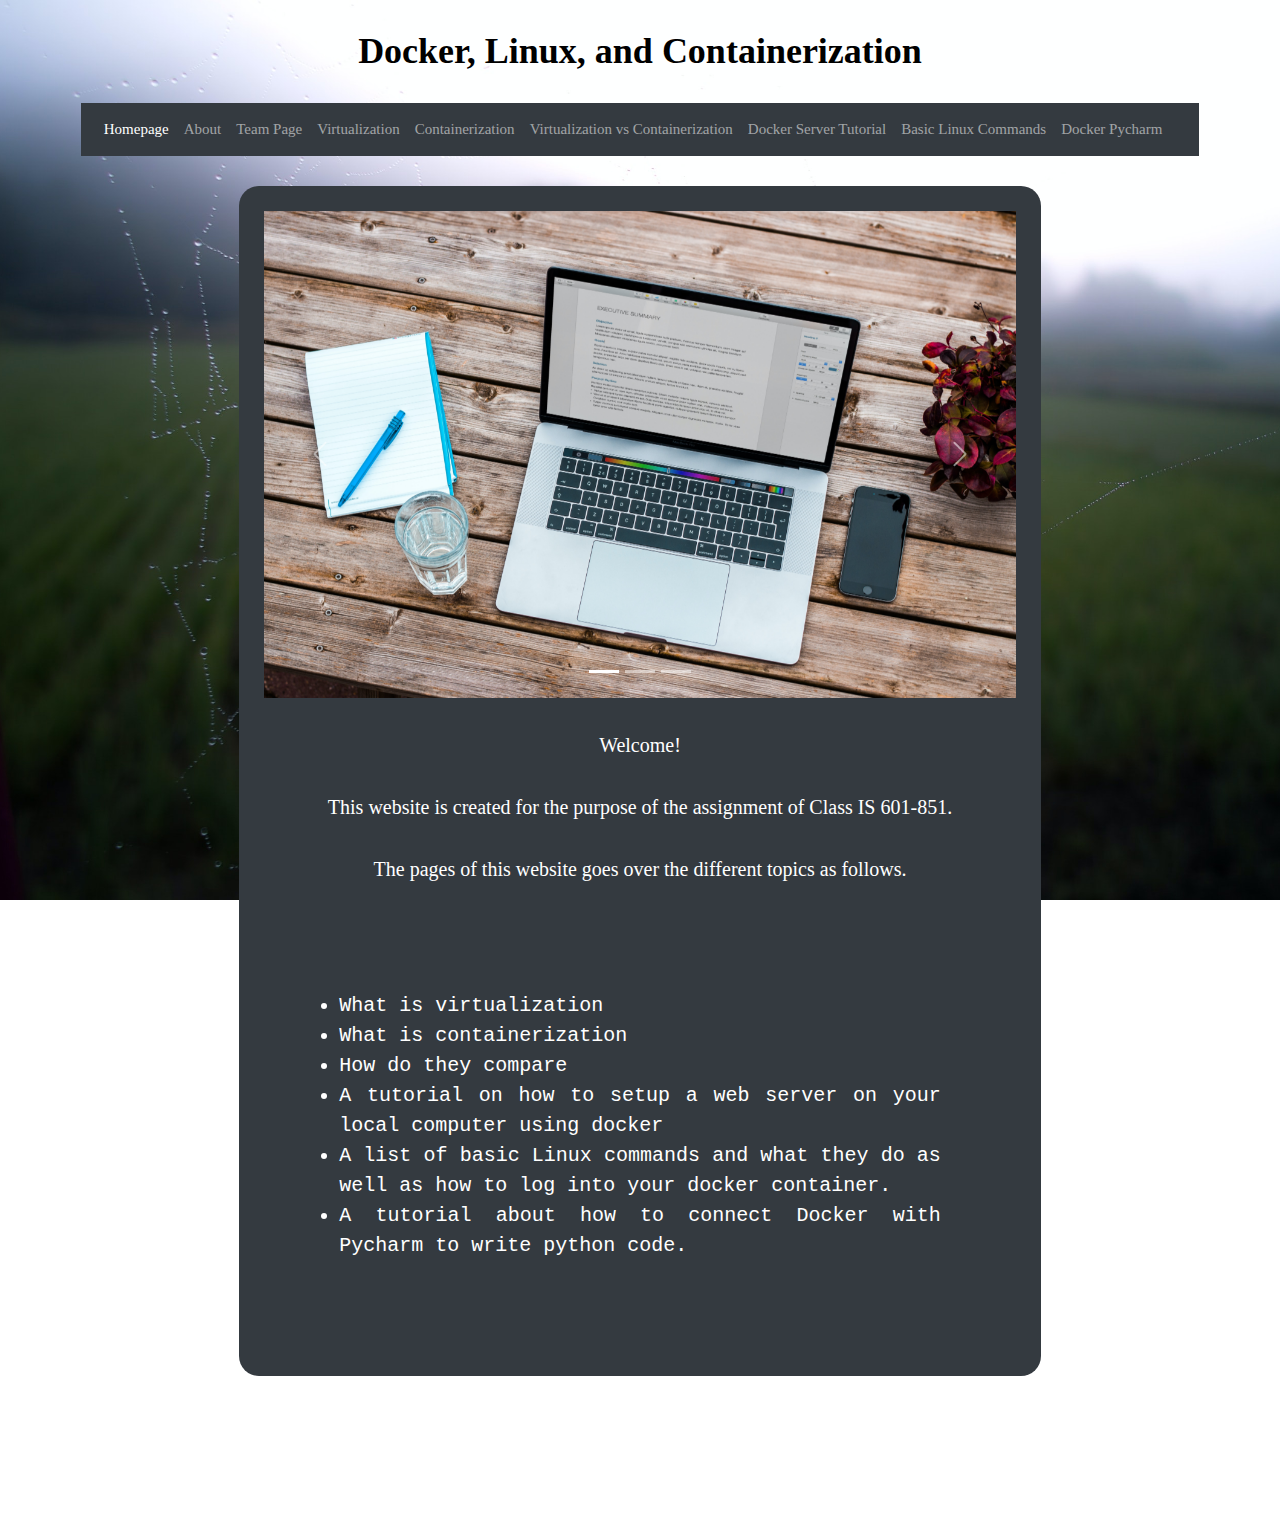
<file: index.html>
<!DOCTYPE html>
<html lang="en">
	<head>
		<!-- Required meta tags -->
		<meta charset="utf-8">
		<meta name="viewport" content="width=device-width, initial-scale=1, shrink-to-fit=no">
		<!-- Bootstrap CSS -->
		<link rel="stylesheet" href="https://stackpath.bootstrapcdn.com/bootstrap/4.5.2/css/bootstrap.min.css" integrity="sha384-JcKb8q3iqJ61gNV9KGb8thSsNjpSL0n8PARn9HuZOnIxN0hoP+VmmDGMN5t9UJ0Z" crossorigin="anonymous">
		<link rel="stylesheet" href="css/bootstrap.css">
		<!-- Custom css -->
		<link rel="stylesheet" href="css/custom-styles.css">
		<link rel="stylesheet" href="css/bootstrap-utilities.css">
		<link rel="stylesheet" href="https://www.w3schools.com/w3css/4/w3.css">
		<title>Docker,Linux,and Containerization-Homepage</title>
	</head>
	<body class="bg-image-custom">
		<div class="container">
			<!--<h1 class="page-header text-xl-center">How the Internet Works</h1>-->
			<h1 class="page-header">Docker, Linux, and Containerization</h1>
			<!-- navigation bar start-->
			<nav class="navbar navbar-expand-lg navbar-dark bg-dark">
				<button class="navbar-toggler" type="button" data-toggle="collapse" data-target="#navbarNavDropdown" aria-controls="navbarNavDropdown" aria-expanded="false" aria-label="Toggle navigation">
				<span class="navbar-toggler-icon"></span>
				</button>
				<div class="collapse navbar-collapse" id="navbarNavDropdown">
          <ul class="navbar-nav">
            <li class="nav-item active">
              <a class="nav-link" href="index.html">Homepage </a>
            </li>
            <li class="nav-item"> <!--Updated-ABOUT This Site-HTMLpg-->
            <a class="nav-link" href="about.html">About</a>
          </li>
          <li class="nav-item">
            <a class="nav-link" href="team.html">Team Page</a>
          </li>
          <li class="nav-item">
            <a class="nav-link" href="What-is-Virtualization.html">Virtualization</a>
          </li>
          <li class="nav-item">
            <a class="nav-link" href="What-is-Containerization.html">Containerization</a>
          </li>
          <li class="nav-item">
            <a class="nav-link" href="Virtualization%20vs%20Containerization.html">Virtualization vs Containerization</a>
          </li>
          <li class="nav-item ">
            <a class="nav-link" href="docker-server-tutorial.html">Docker Server Tutorial</a>
          </li>
          <li class="nav-item">
            <a class="nav-link" href="basic-linux-commands.html">Basic Linux Commands</a>
          </li>
            <li class="nav-item ">
            <a class="nav-link" href="docker-pycharm.html">Docker Pycharm</a>
          </li>
        </ul>
      </div>
		</nav>
		<!-- navigation bar end-->
	</div>
	<p>
		<!--ParagraphCreatesSpaceBetweenNAV&&content-->
	</p>
	<div class="custom-container-home  center">
		<main class="col bg-faded py-3 flex-grow-1">
			<div class="homecarousel">
				<div id="carouselExampleIndicators" class="carousel slide" data-ride="carousel">
					<ol class="carousel-indicators">
						<li data-target="#carouselExampleIndicators" data-slide-to="0" class="active"></li>
						<li data-target="#carouselExampleIndicators" data-slide-to="1"></li>
						<li data-target="#carouselExampleIndicators" data-slide-to="2"></li>
					</ol>
					<div class="carousel-inner">
						<div class="carousel-item active">
							<img class="d-block w-100" src="Images/bram-naus-n8Qb1ZAkK88-unsplash.jpg?auto=yes&bg=777&fg=555&text=First slide" alt="First slide">
						</div>
						<div class="carousel-item">
							<img class="d-block w-100" src="Images/christian-wiediger-WkfDrhxDMC8-unsplash.jpg?auto=yes&bg=666&fg=444&text=Second slide" alt="Second slide">
						</div>
						<div class="carousel-item">
							<img class="d-block w-100" src="Images/nikolay-tarashchenko-u76CN5rZeOU-unsplash.jpg?auto=yes&bg=555&fg=333&text=Third slide" alt="Third slide">
						</div>
					</div>
					<a class="carousel-control-prev" href="#carouselExampleIndicators" role="button" data-slide="prev">
						<span class="carousel-control-prev-icon" aria-hidden="true"></span>
						<span class="sr-only">Previous</span>
					</a>
					<a class="carousel-control-next" href="#carouselExampleIndicators" role="button" data-slide="next">
						<span class="carousel-control-next-icon" aria-hidden="true"></span>
						<span class="sr-only">Next</span>
					</a>
				</div>
				<p class="carousel-caption-custom"> Welcome! </p>
				<p class="carousel-caption-custom"> This website is created for the purpose of the assignment of Class IS 601-851.</p>
				<p class="carousel-caption-custom"> The pages of this website goes over the different topics as follows.</p>
				<p class="carousel-caption-custom"><ul style="padding: 10%; font-family: monospace; font-size: 20px;"><li>What is virtualization</li>
				<li>What is containerization</li>
				<li>
					How do they compare
				</li>
				<li>A tutorial on how to setup a web server on your local computer using docker</li>
				<li>A list of basic Linux commands and what they do   as well as how to log into your docker container.</li>
				<li>A tutorial about how to connect Docker with Pycharm to write python code.
				</li>
			</ul></p>
		</div>
	</main>
</div>
<script src="https://code.jquery.com/jquery-3.5.1.slim.min.js"
integrity="sha384-DfXdz2htPH0lsSSs5nCTpuj/zy4C+OGpamoFVy38MVBnE+IbbVYUew+OrCXaRkfj"
crossorigin="anonymous"></script>
<script src="https://cdn.jsdelivr.net/npm/popper.js@1.16.1/dist/umd/popper.min.js"
integrity="sha384-9/reFTGAW83EW2RDu2S0VKaIzap3H66lZH81PoYlFhbGU+6BZp6G7niu735Sk7lN"
crossorigin="anonymous"></script>
<script src="https://stackpath.bootstrapcdn.com/bootstrap/4.5.2/js/bootstrap.min.js"
integrity="sha384-B4gt1jrGC7Jh4AgTPSdUtOBvfO8shuf57BaghqFfPlYxofvL8/KUEfYiJOMMV+rV"
crossorigin="anonymous"></script>
</body>
</html>
</file>
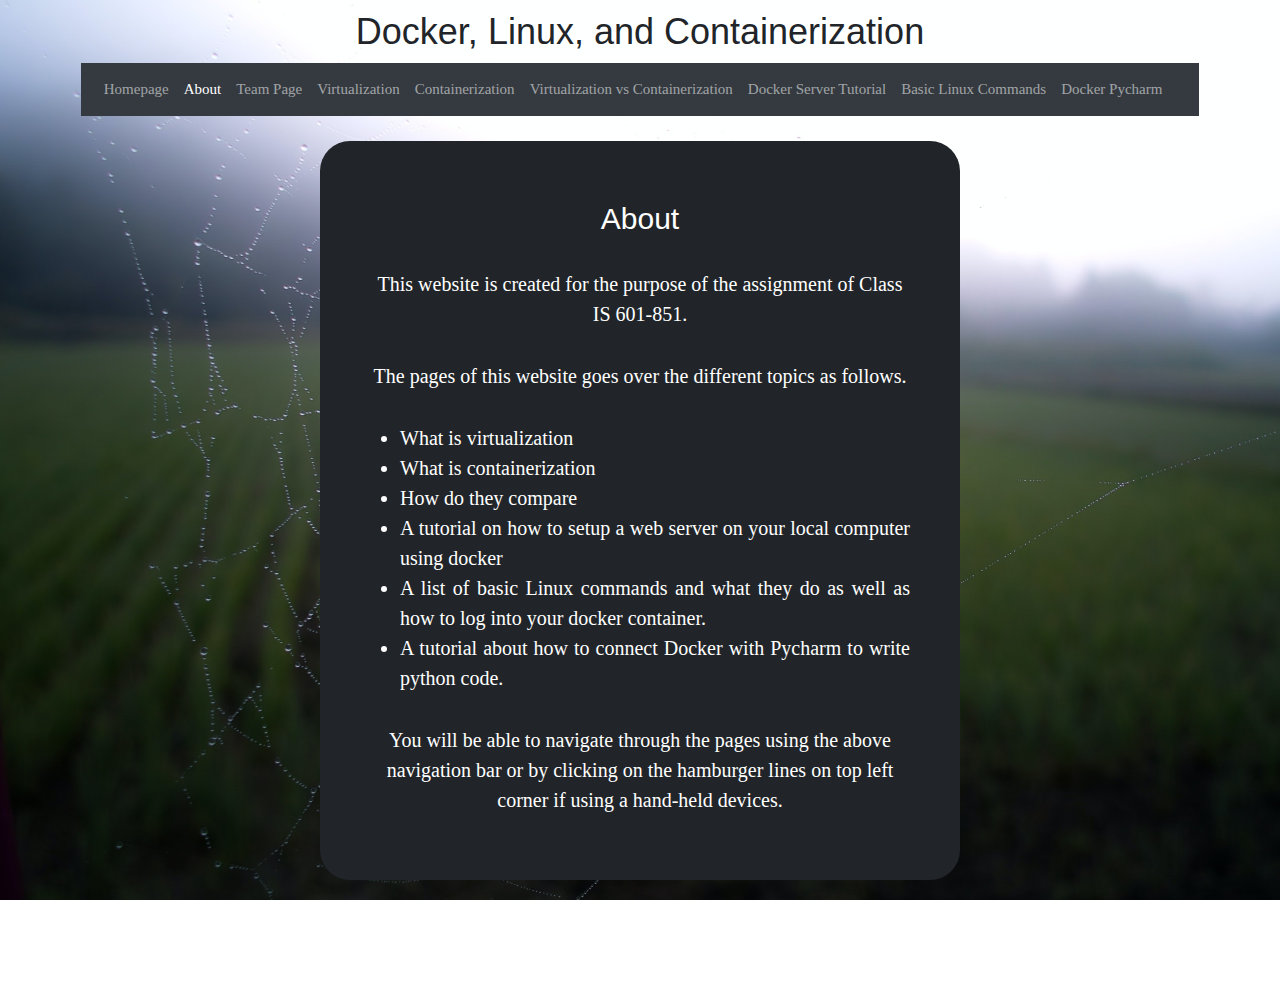
<file: about.html>
<!DOCTYPE html>
<html lang="en">
  <head>
    <!-- Required meta tags -->
    <meta charset="utf-8">
    <meta name="viewport" content="width=device-width, initial-scale=1, shrink-to-fit=no">
    <!-- Bootstrap CSS -->
    <link rel="stylesheet" href="https://stackpath.bootstrapcdn.com/bootstrap/4.5.2/css/bootstrap.min.css" integrity="sha384-JcKb8q3iqJ61gNV9KGb8thSsNjpSL0n8PARn9HuZOnIxN0hoP+VmmDGMN5t9UJ0Z" crossorigin="anonymous">
    <link rel="stylesheet" href="css/bootstrap.css">
    <!-- Custom css -->
    <link rel="stylesheet" href="css/custom-styles.css">
    <link rel="stylesheet" href="css/bootstrap-utilities.css">
    <link rel="stylesheet" href="https://www.w3schools.com/w3css/4/w3.css">
    <title>Docker,Linux,and Containerization-About</title>
  </head>
  <body class="bg-image-custom">
    <div class="container">
      <!--<h1 class="page-header text-xl-center">How the Internet Works</h1>-->
      <h1 style="text-align: center;">Docker, Linux, and Containerization</h1>
      <!-- navigation bar start-->
      <nav class="navbar navbar-expand-lg navbar-dark bg-dark">
        <button class="navbar-toggler" type="button" data-toggle="collapse" data-target="#navbarNavDropdown" aria-controls="navbarNavDropdown" aria-expanded="false" aria-label="Toggle navigation">
        <span class="navbar-toggler-icon"></span>
        </button>
        <div class="collapse navbar-collapse" id="navbarNavDropdown">
          <ul class="navbar-nav">
            <li class="nav-item">
              <a class="nav-link" href="index.html">Homepage </a>
            </li>
            <li class="nav-item active"> <!--Updated-ABOUT This Site-HTMLpg-->
            <a class="nav-link" href="about.html">About</a>
          </li>
          <li class="nav-item">
            <a class="nav-link" href="team.html">Team Page</a>
          </li>
          <li class="nav-item">
            <a class="nav-link" href="What-is-Virtualization.html">Virtualization</a>
          </li>
          <li class="nav-item">
            <a class="nav-link" href="What-is-Containerization.html">Containerization</a>
          </li>
          <li class="nav-item">
            <a class="nav-link" href="Virtualization%20vs%20Containerization.html">Virtualization vs Containerization</a>
          </li>
          <li class="nav-item ">
            <a class="nav-link" href="docker-server-tutorial.html">Docker Server Tutorial</a>
          </li>
          <li class="nav-item">
            <a class="nav-link" href="basic-linux-commands.html">Basic Linux Commands</a>
          </li>
          <li class="nav-item ">
            <a class="nav-link" href="docker-pycharm.html">Docker Pycharm</a>
          </li>
        </ul>
      </div>
    </nav>
    <!-- navigation bar end-->
  </div>
  <p>
    <!--ParagraphCreatesSpaceBetweenNAV&&content-->
  </p>
  <div class="custom-container-about blur-area center">
    <h2 style="text-align: center;">About</h2>
    <p class="carousel-caption-custom"> This website is created for the purpose of the assignment of Class IS 601-851.</p>
    <p class="carousel-caption-custom"> The pages of this website goes over the different topics as follows.</p>
    <p class="carousel-caption-custom"><ul style="font-family: Sathu; font-size: 20px;"><li>What is virtualization</li>
    <li>What is containerization</li>
    <li>
      How do they compare
    </li>
    <li>A tutorial on how to setup a web server on your local computer using docker</li>
    <li>A list of basic Linux commands and what they do   as well as how to log into your docker container.</li>
    <li>A tutorial about how to connect Docker with Pycharm to write python code.
    </li>
  </ul></p>
  <p class="carousel-caption-custom">You will be able to navigate through the pages using the above navigation bar or by clicking on the hamburger lines on top left corner if using a hand-held devices.</p>
</div>
<script src="https://code.jquery.com/jquery-3.5.1.slim.min.js"
integrity="sha384-DfXdz2htPH0lsSSs5nCTpuj/zy4C+OGpamoFVy38MVBnE+IbbVYUew+OrCXaRkfj"
crossorigin="anonymous"></script>
<script src="https://cdn.jsdelivr.net/npm/popper.js@1.16.1/dist/umd/popper.min.js"
integrity="sha384-9/reFTGAW83EW2RDu2S0VKaIzap3H66lZH81PoYlFhbGU+6BZp6G7niu735Sk7lN"
crossorigin="anonymous"></script>
<script src="https://stackpath.bootstrapcdn.com/bootstrap/4.5.2/js/bootstrap.min.js"
integrity="sha384-B4gt1jrGC7Jh4AgTPSdUtOBvfO8shuf57BaghqFfPlYxofvL8/KUEfYiJOMMV+rV"
crossorigin="anonymous"></script>
</body>
</html>
</file>
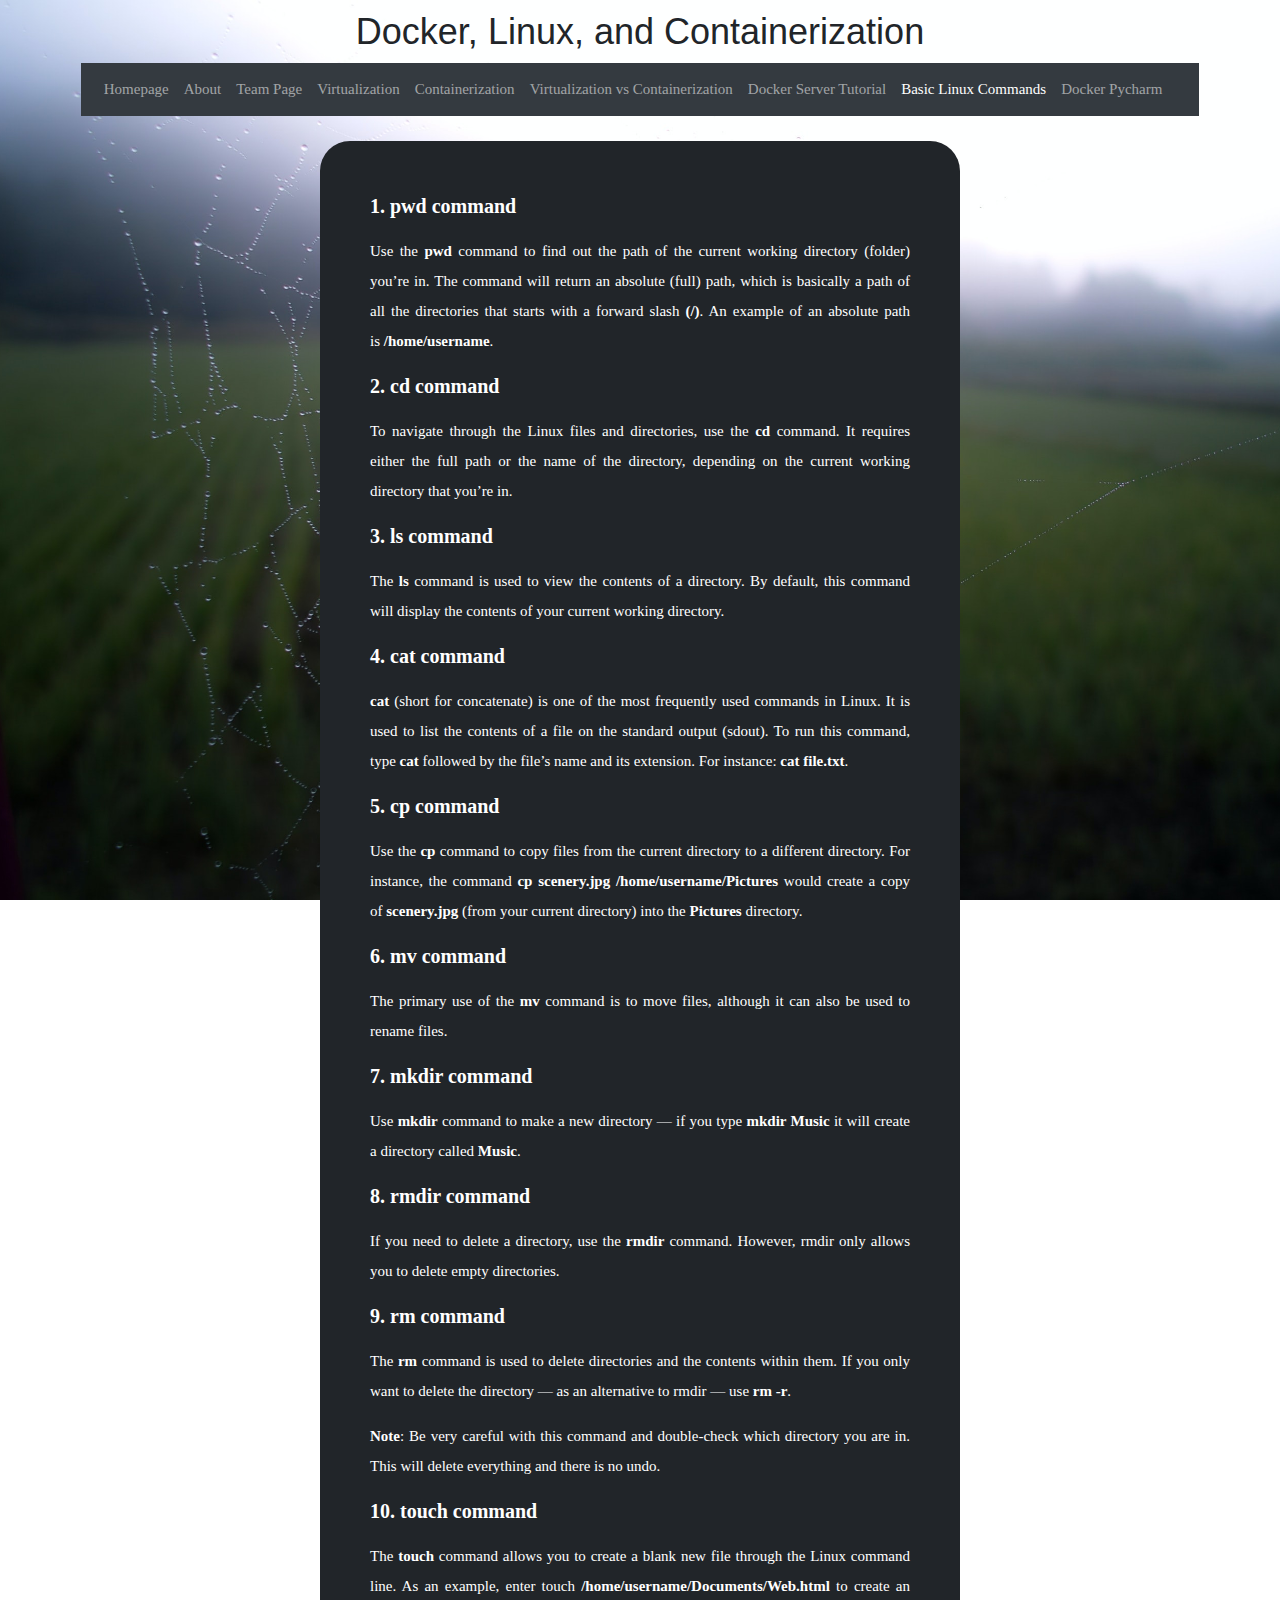
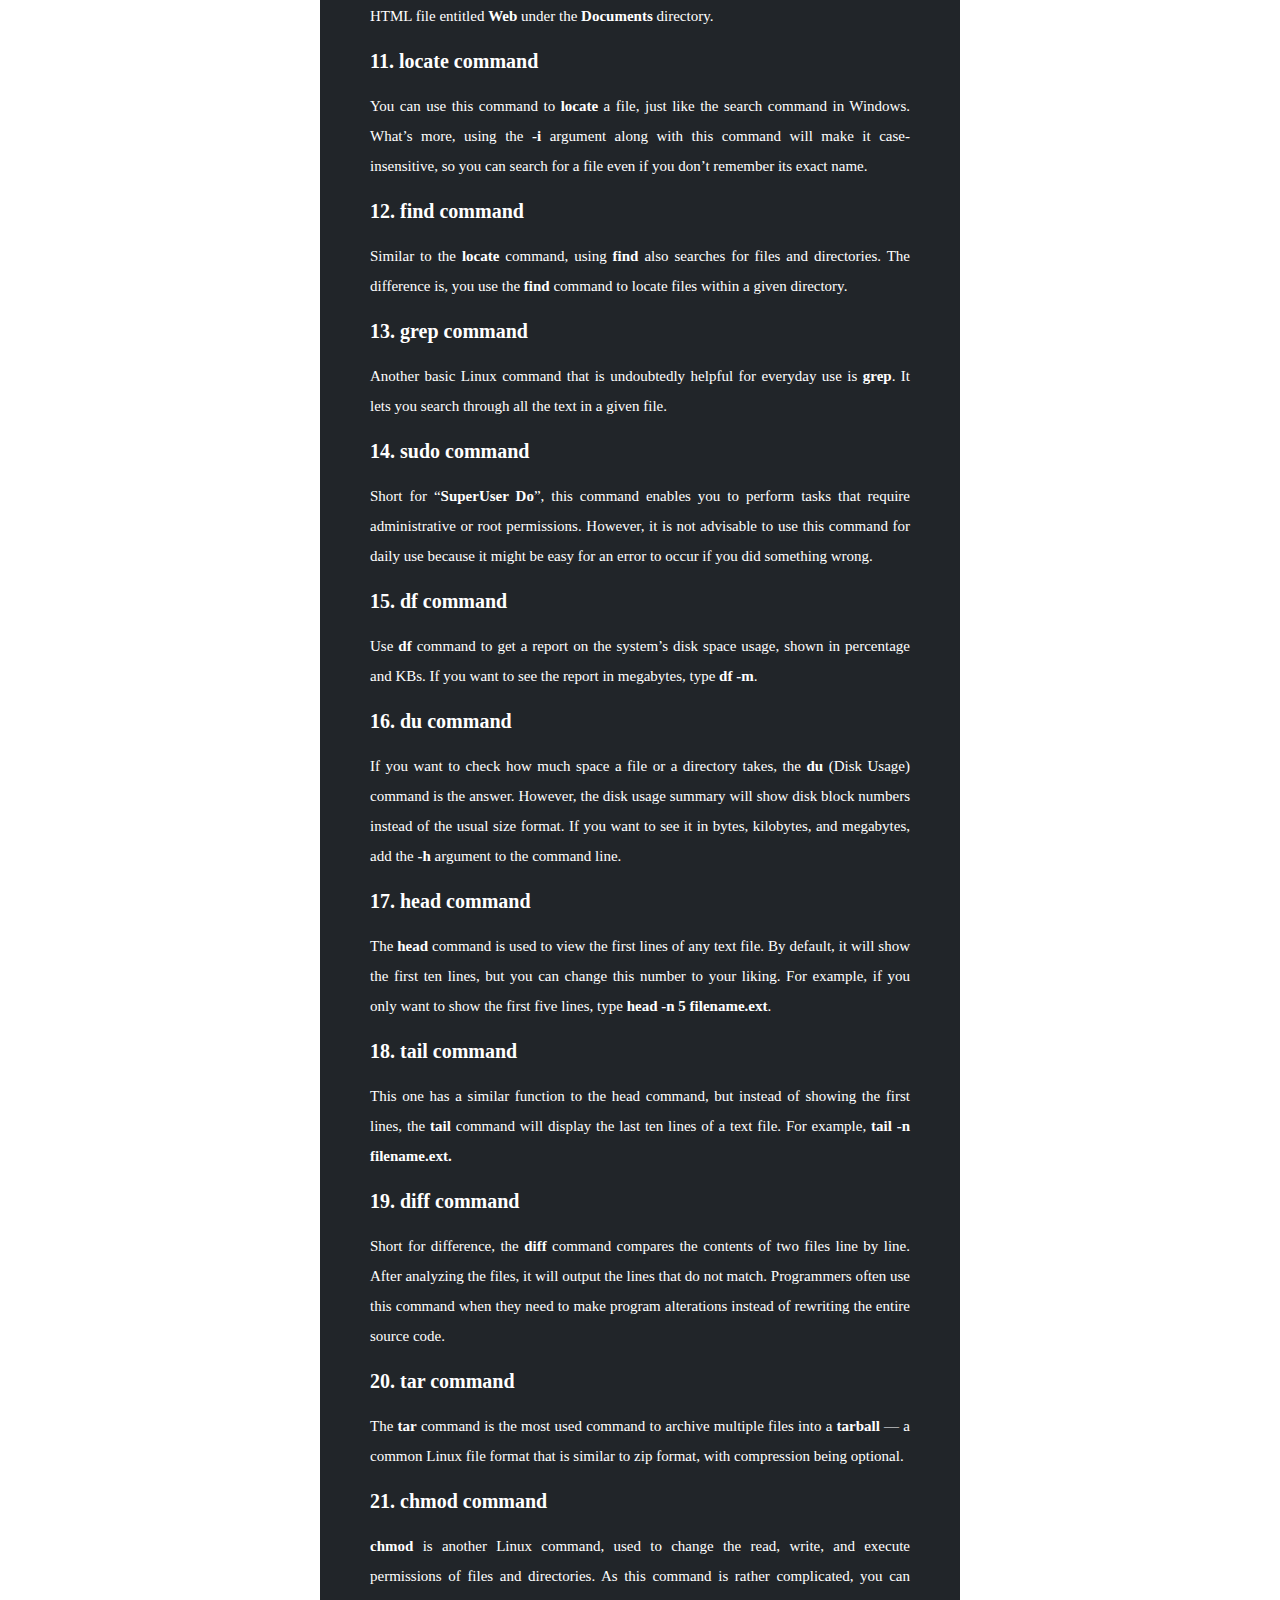
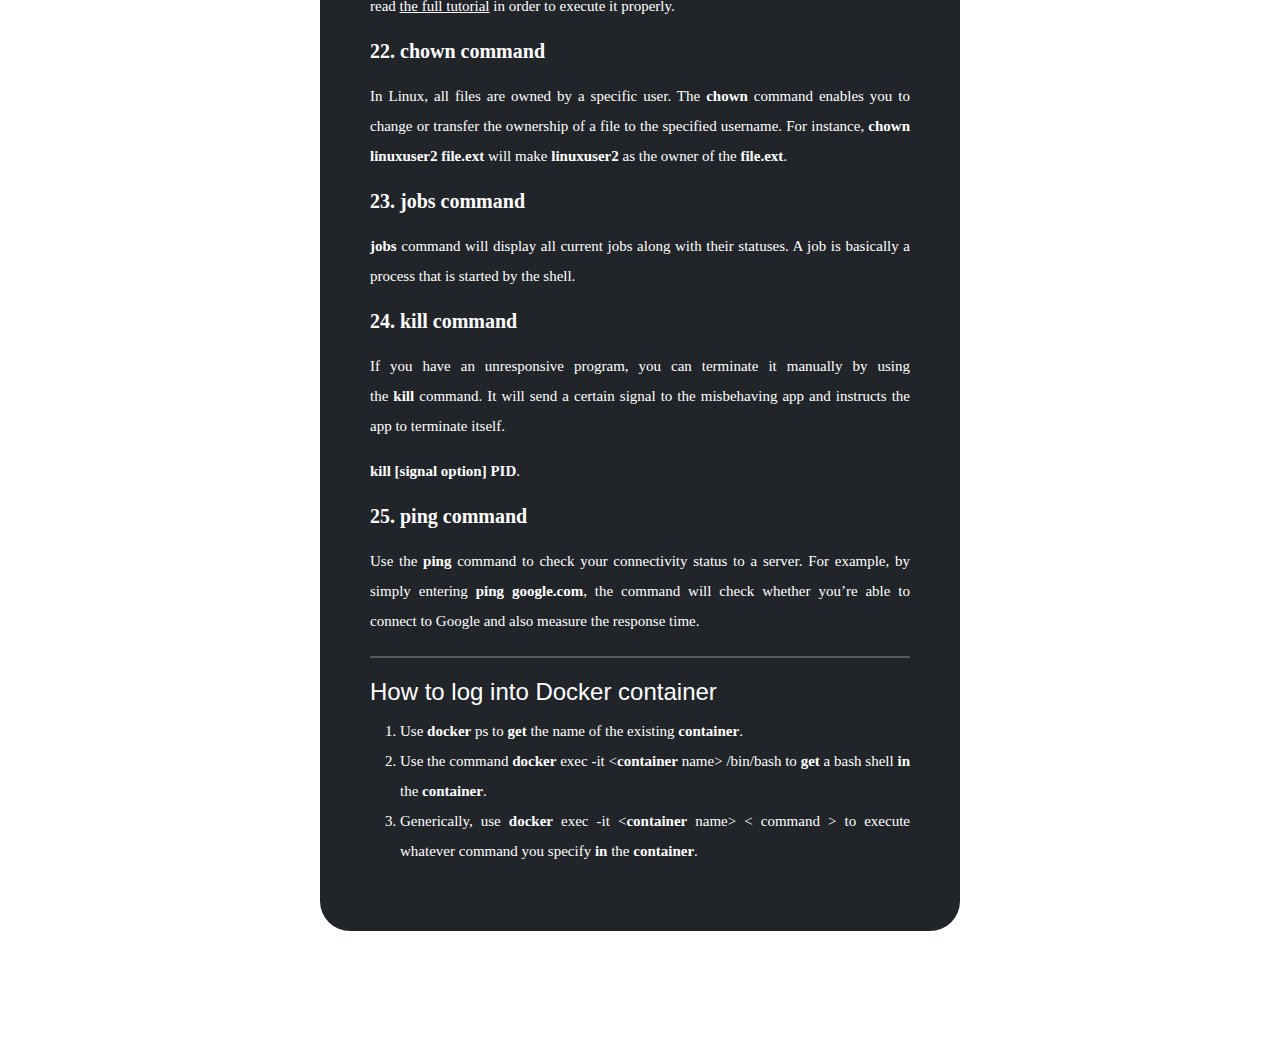
<file: basic-linux-commands.html>
<!DOCTYPE html>
<html lang="en">
  <head>
    <!-- Required meta tags -->
    <meta charset="utf-8">
    <meta name="viewport" content="width=device-width, initial-scale=1, shrink-to-fit=no">
    <!-- Bootstrap CSS -->
    <link rel="stylesheet" href="https://stackpath.bootstrapcdn.com/bootstrap/4.5.2/css/bootstrap.min.css" integrity="sha384-JcKb8q3iqJ61gNV9KGb8thSsNjpSL0n8PARn9HuZOnIxN0hoP+VmmDGMN5t9UJ0Z" crossorigin="anonymous">
    <link rel="stylesheet" href="css/bootstrap.css">
    <!-- Custom css -->
    <link rel="stylesheet" href="css/custom-styles.css">
    <link rel="stylesheet" href="css/bootstrap-utilities.css">
    <link rel="stylesheet" href="https://www.w3schools.com/w3css/4/w3.css">
    <title>Docker,Linux,and Containerization-What is Containerization?</title>
  </head>
  <body class="bg-image-custom">
    <div class="container">
      <!--<h1 class="page-header text-xl-center">How the Internet Works</h1>-->
      <h1 style="text-align: center;">Docker, Linux, and Containerization</h1>
      <!-- navigation bar start-->
      <nav class="navbar navbar-expand-lg navbar-dark bg-dark">
        <button class="navbar-toggler" type="button" data-toggle="collapse" data-target="#navbarNavDropdown" aria-controls="navbarNavDropdown" aria-expanded="false" aria-label="Toggle navigation">
        <span class="navbar-toggler-icon"></span>
        </button>
        <div class="collapse navbar-collapse" id="navbarNavDropdown">
          <ul class="navbar-nav">
            <li class="nav-item">
              <a class="nav-link" href="index.html">Homepage </a>
            </li>
            <li class="nav-item"> <!--Updated-ABOUT This Site-HTMLpg-->
            <a class="nav-link" href="about.html">About</a>
          </li>
          <li class="nav-item">
            <a class="nav-link" href="team.html">Team Page</a>
          </li>
          <li class="nav-item">
            <a class="nav-link" href="What-is-Virtualization.html">Virtualization</a>
          </li>
          <li class="nav-item">
            <a class="nav-link" href="What-is-Containerization.html">Containerization</a>
          </li>
          <li class="nav-item">
            <a class="nav-link" href="Virtualization%20vs%20Containerization.html">Virtualization vs Containerization</a>
          </li>
          <li class="nav-item">
            <a class="nav-link" href="docker-server-tutorial.html">Docker Server Tutorial</a>
          </li>
          <li class="nav-item active">
            <a class="nav-link" href="basic-linux-commands.html">Basic Linux Commands</a>
          </li>
          <li class="nav-item">
            <a class="nav-link" href="docker-pycharm.html">Docker Pycharm</a>
          </li>
        </ul>
      </div>
    </nav>
    <!-- navigation bar end-->
  </div>
  <p>
    <!--ParagraphCreatesSpaceBetweenNAV&&content-->
  </p>
  <div class="custom-container-about blur-area center">
    <p style="font-size:20px; font-weight: 900;">1. pwd command</p>
    <p>Use the&nbsp;<strong>pwd</strong>&nbsp;command to find out the path of the current working directory (folder) you’re in. The command will return an absolute (full) path, which is basically a path of all the directories that starts with a forward slash&nbsp;<strong>(/)</strong>. An example of an absolute path is&nbsp;<strong>/home/username</strong>.</p>
    <p style="font-size:20px; font-weight: 900;">2. cd command</p>
    <p>To navigate through the Linux files and directories, use the&nbsp;<strong>cd</strong>&nbsp;command. It requires either the full path or the name of the directory, depending on the current working directory that you’re in.</p>
    <p style="font-size:20px; font-weight: 900;">3. ls command</p>
    <p>The<strong>&nbsp;ls</strong>&nbsp;command is used to view the contents of a directory. By default, this command will display the contents of your current working directory.</p>
    <p style="font-size:20px; font-weight: 900;">4. cat command</p>
    <p><strong>cat</strong>&nbsp;(short for concatenate) is one of the most frequently used commands in Linux. It is used to list the contents of a file on the standard output (sdout). To run this command, type&nbsp;<strong>cat</strong>&nbsp;followed by the file’s name and its extension. For instance:&nbsp;<strong>cat file.txt</strong>.</p>
    <p style="font-size:20px; font-weight: 900;">5. cp command</p>
    <p>Use the&nbsp;<strong>cp</strong>&nbsp;command to copy files from the current directory to a different directory. For instance, the command&nbsp;<strong>cp scenery.jpg</strong>&nbsp;<strong>/home/username/Pictures</strong>&nbsp;would create a copy of&nbsp;<strong>scenery.jpg</strong>&nbsp;(from your current directory) into the&nbsp;<strong>Pictures</strong>&nbsp;directory.</p>
    <p style="font-size:20px; font-weight: 900;">6. mv command</p>
    <p>The primary use of the&nbsp;<strong>mv</strong>&nbsp;command is to move files, although it can also be used to rename files.</p>
    <p style="font-size:20px; font-weight: 900;">7. mkdir command</p>
    <p>Use&nbsp;<strong>mkdir</strong>&nbsp;command to make a new directory — if you type&nbsp;<strong>mkdir Music</strong>&nbsp;it will create a directory called&nbsp;<strong>Music</strong>.</p>
    <p style="font-size:20px; font-weight: 900;">8. rmdir command</p>
    <p>If you need to delete a directory, use the&nbsp;<strong>rmdir</strong>&nbsp;command. However, rmdir only allows you to delete empty directories.</p>
    <p style="font-size:20px; font-weight: 900;">9. rm command</p>
    <p>The&nbsp;<strong>rm</strong>&nbsp;command is used to delete directories and the contents within them. If you only want to delete the directory — as an alternative to rmdir — use&nbsp;<strong>rm -r</strong>.</p>
    <p><strong>Note</strong>: Be very careful with this command and double-check which directory you are in. This will delete everything and there is no undo.</p>
    <p style="font-size:20px; font-weight: 900;">10. touch command</p>
    <p>The&nbsp;<strong>touch</strong>&nbsp;command allows you to create a blank new file through the Linux command line. As an example, enter touch&nbsp;<strong>/home/username/Documents/Web.html</strong>&nbsp;to create an HTML file entitled&nbsp;<strong>Web</strong>&nbsp;under the&nbsp;<strong>Documents</strong>&nbsp;directory.</p>
    <p style="font-size:20px; font-weight: 900;">11. locate command</p>
    <p>You can use this command to&nbsp;<strong>locate</strong>&nbsp;a file, just like the search command in Windows. What’s more, using the&nbsp;<strong>-i</strong>&nbsp;argument along with this command will make it case-insensitive, so you can search for a file even if you don’t remember its exact name.</p>
    <p style="font-size:20px; font-weight: 900;">12. find command</p>
    <p>Similar to the&nbsp;<strong>locate</strong>&nbsp;command, using&nbsp;<strong>find</strong>&nbsp;also searches for files and directories. The difference is, you use the&nbsp;<strong>find</strong>&nbsp;command to locate files within a given directory.</p>
    <p style="font-size:20px; font-weight: 900;">13. grep command</p>
    <p>Another basic Linux command that is undoubtedly helpful for everyday use is&nbsp;<strong>grep</strong>. It lets you search through all the text in a given file.</p>
    <p style="font-size:20px; font-weight: 900;">14. sudo command</p>
    <p>Short for “<strong>SuperUser Do</strong>”, this command enables you to perform tasks that require administrative or root permissions. However, it is not advisable to use this command for daily use because it might be easy for an error to occur if you did something wrong.</p>
    <p style="font-size:20px; font-weight: 900;">15. df command</p>
    <p>Use&nbsp;<strong>df</strong>&nbsp;command to get a report on the system’s disk space usage, shown in percentage and KBs. If you want to see the report in megabytes, type&nbsp;<strong>df -m</strong>.</p>
    <p style="font-size:20px; font-weight: 900;">16. du command</p>
    <p>If you want to check how much space a file or a directory takes, the&nbsp;<strong>du</strong>&nbsp;(Disk Usage) command is the answer. However, the disk usage summary will show disk block numbers instead of the usual size format. If you want to see it in bytes, kilobytes, and megabytes, add the&nbsp;<strong>-h</strong>&nbsp;argument to the command line.</p>
    <p style="font-size:20px; font-weight: 900;">17. head command</p>
    <p>The<strong>&nbsp;head</strong>&nbsp;command is used to view the first lines of any text file. By default, it will show the first ten lines, but you can change this number to your liking. For example, if you only want to show the first five lines, type&nbsp;<strong>head -n 5 filename.ext</strong>.</p>
    <p style="font-size:20px; font-weight: 900;">18. tail command</p>
    <p>This one has a similar function to the head command, but instead of showing the first lines, the&nbsp;<strong>tail</strong>&nbsp;command will display the last ten lines of a text file. For example,&nbsp;<strong>tail -n filename.ext.</strong></p>
    <p style="font-size:20px; font-weight: 900;">19. diff command</p>
    <p>Short for difference, the&nbsp;<strong>diff</strong>&nbsp;command compares the contents of two files line by line. After analyzing the files, it will output the lines that do not match. Programmers often use this command when they need to make program alterations instead of rewriting the entire source code.</p>
    <p style="font-size:20px; font-weight: 900;">20. tar command</p>
    <p>The&nbsp;<strong>tar</strong>&nbsp;command is the most used command to archive multiple files into a&nbsp;<strong>tarball</strong>&nbsp;— a common Linux file format that is similar to zip format, with compression being optional.</p>
    <p style="font-size:20px; font-weight: 900;">21. chmod command</p>
    <p><strong>chmod</strong>&nbsp;is another Linux command, used to change the read, write, and execute permissions of files and directories. As this command is rather complicated, you can read&nbsp;<a href="https://www.computerhope.com/unix/uchmod.htm">the full tutorial</a>&nbsp;in order to execute it properly.</p>
    <p style="font-size:20px; font-weight: 900;">22. chown command</p>
    <p>In Linux, all files are owned by a specific user. The&nbsp;<strong>chown</strong>&nbsp;command enables you to change or transfer the ownership of a file to the specified username. For instance,&nbsp;<strong>chown linuxuser2 file.ext</strong>&nbsp;will make&nbsp;<strong>linuxuser2</strong>&nbsp;as the owner of the&nbsp;<strong>file.ext</strong>.</p>
    <p style="font-size:20px; font-weight: 900;">23. jobs command</p>
    <p><strong>jobs</strong>&nbsp;command will display all current jobs along with their statuses. A job is basically a process that is started by the shell.</p>
    <p style="font-size:20px; font-weight: 900;">24. kill command</p>
    <p>If you have an unresponsive program, you can terminate it manually by using the&nbsp;<strong>kill</strong>&nbsp;command. It will send a certain signal to the misbehaving app and instructs the app to terminate itself.</p>
    <p><strong>kill [signal option] PID</strong>.</p>
    <p style="font-size:20px; font-weight: 900;">25. ping command</p>
    <p>Use the&nbsp;<strong>ping</strong>&nbsp;command to check your connectivity status to a server. For example, by simply entering&nbsp;<strong>ping google.com</strong>, the command will check whether you’re able to connect to Google and also measure the response time.</p>
    <hr />
    <h3> How to log into Docker container</h3>
    <ol>
      <li>Use <b>docker</b> ps to <b>get</b> the name of the existing <b>container</b>.</li>
      <li>Use the command <b>docker</b> exec -it <<b>container</b> name> /bin/bash to <b>get</b> a bash shell <b>in</b> the <b>container</b>.</li>
      <li>Generically, use <b>docker</b> exec -it <<b>container</b> name> < command > to execute whatever command you specify <b>in</b> the <b>container</b>.</li>
    </ol>
  </div>
  <script src="https://code.jquery.com/jquery-3.5.1.slim.min.js"
  integrity="sha384-DfXdz2htPH0lsSSs5nCTpuj/zy4C+OGpamoFVy38MVBnE+IbbVYUew+OrCXaRkfj"
  crossorigin="anonymous"></script>
  <script src="https://cdn.jsdelivr.net/npm/popper.js@1.16.1/dist/umd/popper.min.js"
  integrity="sha384-9/reFTGAW83EW2RDu2S0VKaIzap3H66lZH81PoYlFhbGU+6BZp6G7niu735Sk7lN"
  crossorigin="anonymous"></script>
  <script src="https://stackpath.bootstrapcdn.com/bootstrap/4.5.2/js/bootstrap.min.js"
  integrity="sha384-B4gt1jrGC7Jh4AgTPSdUtOBvfO8shuf57BaghqFfPlYxofvL8/KUEfYiJOMMV+rV"
  crossorigin="anonymous"></script>
</body>
</html>
</file>
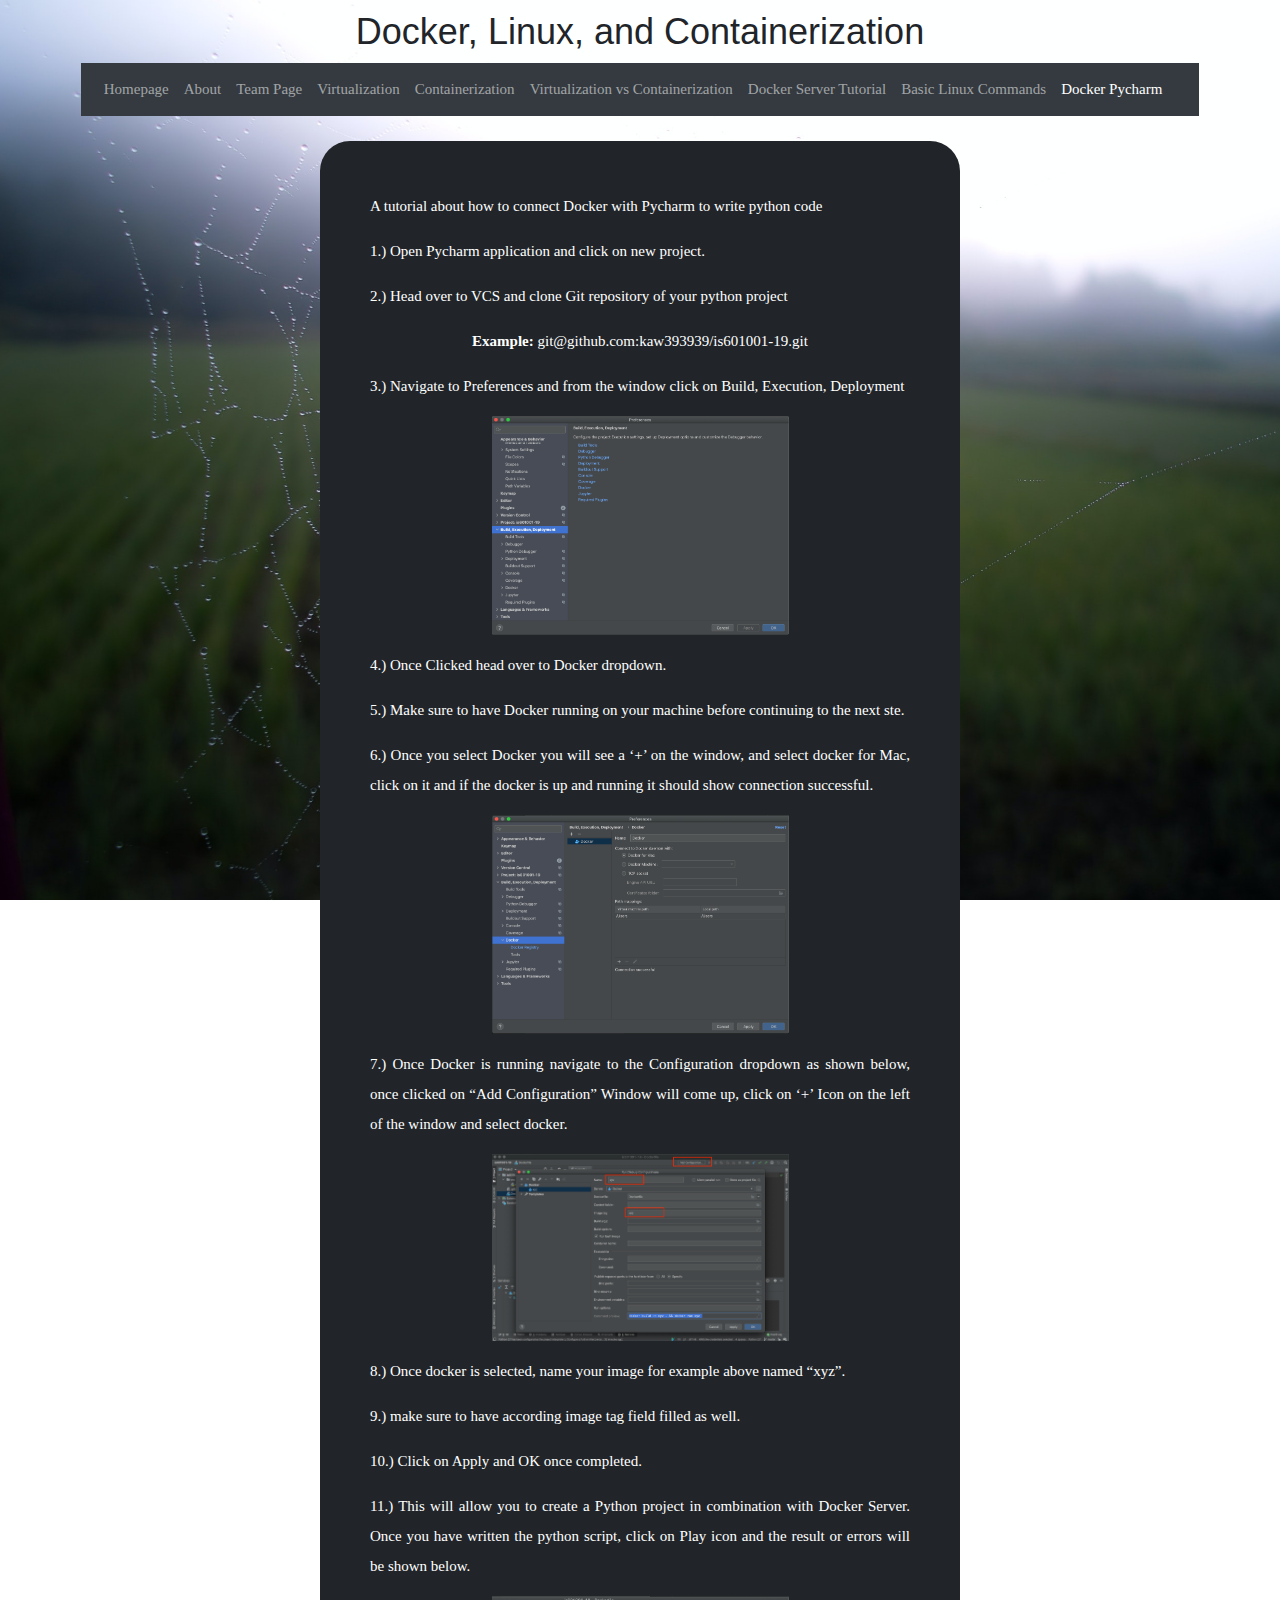
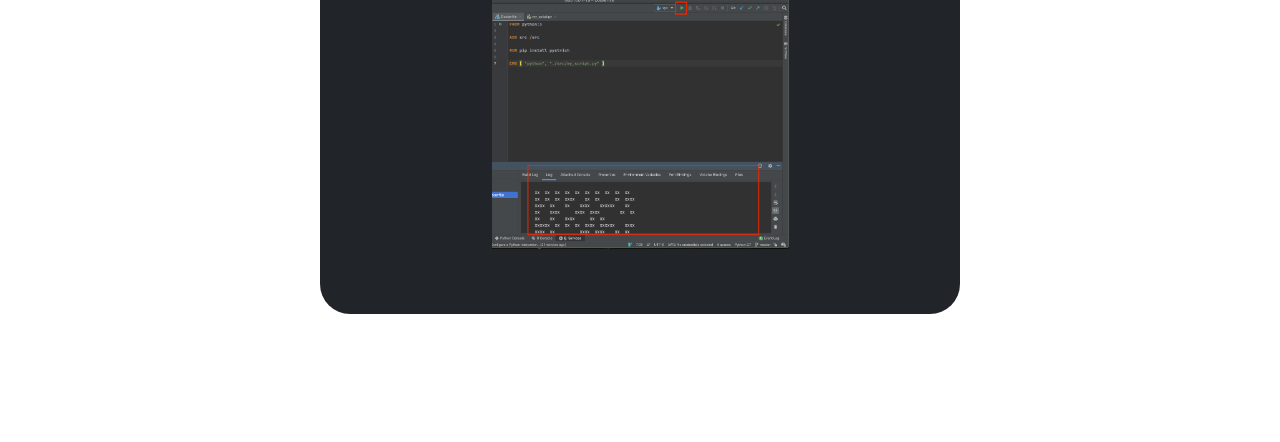
<file: docker-pycharm.html>
<!DOCTYPE html>
<html lang="en">
  <head>
    <!-- Required meta tags -->
    <meta charset="utf-8">
    <meta name="viewport" content="width=device-width, initial-scale=1, shrink-to-fit=no">
    <!-- Bootstrap CSS -->
    <link rel="stylesheet" href="https://stackpath.bootstrapcdn.com/bootstrap/4.5.2/css/bootstrap.min.css" integrity="sha384-JcKb8q3iqJ61gNV9KGb8thSsNjpSL0n8PARn9HuZOnIxN0hoP+VmmDGMN5t9UJ0Z" crossorigin="anonymous">
    <link rel="stylesheet" href="css/bootstrap.css">
    <!-- Custom css -->
    <link rel="stylesheet" href="css/custom-styles.css">
    <link rel="stylesheet" href="css/bootstrap-utilities.css">
    <link rel="stylesheet" href="https://www.w3schools.com/w3css/4/w3.css">
    <title>Docker,Linux,and Containerization-What is Containerization?</title>
  </head>
  <body class="bg-image-custom">
    <div class="container">
      <!--<h1 class="page-header text-xl-center">How the Internet Works</h1>-->
      <h1 style="text-align: center;">Docker, Linux, and Containerization</h1>
      <!-- navigation bar start-->
      <nav class="navbar navbar-expand-lg navbar-dark bg-dark">
        <button class="navbar-toggler" type="button" data-toggle="collapse" data-target="#navbarNavDropdown" aria-controls="navbarNavDropdown" aria-expanded="false" aria-label="Toggle navigation">
        <span class="navbar-toggler-icon"></span>
        </button>
        <div class="collapse navbar-collapse" id="navbarNavDropdown">
          <ul class="navbar-nav">
            <li class="nav-item">
              <a class="nav-link" href="index.html">Homepage </a>
            </li>
            <li class="nav-item"> <!--Updated-ABOUT This Site-HTMLpg-->
            <a class="nav-link" href="about.html">About</a>
          </li>
          <li class="nav-item">
            <a class="nav-link" href="team.html">Team Page</a>
          </li>
          <li class="nav-item">
            <a class="nav-link" href="What-is-Virtualization.html">Virtualization</a>
          </li>
          <li class="nav-item">
            <a class="nav-link" href="What-is-Containerization.html">Containerization</a>
          </li>
          <li class="nav-item">
            <a class="nav-link" href="Virtualization%20vs%20Containerization.html">Virtualization vs Containerization</a>
          </li>
          <li class="nav-item ">
            <a class="nav-link" href="docker-server-tutorial.html">Docker Server Tutorial</a>
          </li>
          <li class="nav-item">
            <a class="nav-link" href="basic-linux-commands.html">Basic Linux Commands</a>
          </li>
          <li class="nav-item active">
            <a class="nav-link" href="docker-pycharm.html">Docker Pycharm</a>
          </li>
        </ul>
      </div>
    </nav>
    <!-- navigation bar end-->
  </div>
  <p>
    <!--ParagraphCreatesSpaceBetweenNAV&&content-->
  </p>
  <div class="custom-container-about blur-area center">
    <p>A tutorial about how to connect Docker with Pycharm to write python code</p>
    <p>1.) Open Pycharm application and click on new project.</p>
    <p>2.) Head over to VCS and clone Git repository of your python project</p>
    <p style="text-align: center;"><strong>Example: </strong>git@github.com:kaw393939/is601001-19.git</p>
    <p>3.) Navigate to Preferences and from the window click on Build, Execution, Deployment</p>
    <p style="text-align: center"><img style="width: 55%;" src="Images/p1.png" alt="Virtualization vs Containerization"/></p>
    <p>4.) Once Clicked head over to Docker dropdown.</p>
    <p>5.) Make sure to have Docker running on your machine before continuing to the next ste.</p>
    <p>6.) Once you select Docker you will see a ‘+’ on the window, and select docker for Mac, click on it and if the docker is up and running it should show connection successful.</p>
    <p style="text-align: center"><img style="width: 55%;" src="Images/p2.png" alt="Virtualization vs Containerization"/></p>
    <p>7.) Once Docker is running navigate to the Configuration dropdown as shown below, once clicked on “Add Configuration” Window will come up, click on ‘+’ Icon on the left of the window and select docker.</p>
    <p style="text-align: center"><img style="width: 55%;" src="Images/p3.png" alt="Virtualization vs Containerization"/></p>
    <p>8.) Once docker is selected, name your image for example above named “xyz”.</p>
    <p>9.) make sure to have according image tag field filled as well.</p>
    <p>10.) Click on Apply and OK once completed.</p>
    <p>11.) This will allow you to create a Python project in combination with Docker Server. Once you have written the python script, click on Play icon and the result or errors will be shown below.</p>
    <p style="text-align: center"><img style="width: 55%;" src="Images/p4.png" alt="Virtualization vs Containerization"/></p>
  </div>
  <script src="https://code.jquery.com/jquery-3.5.1.slim.min.js"
  integrity="sha384-DfXdz2htPH0lsSSs5nCTpuj/zy4C+OGpamoFVy38MVBnE+IbbVYUew+OrCXaRkfj"
  crossorigin="anonymous"></script>
  <script src="https://cdn.jsdelivr.net/npm/popper.js@1.16.1/dist/umd/popper.min.js"
  integrity="sha384-9/reFTGAW83EW2RDu2S0VKaIzap3H66lZH81PoYlFhbGU+6BZp6G7niu735Sk7lN"
  crossorigin="anonymous"></script>
  <script src="https://stackpath.bootstrapcdn.com/bootstrap/4.5.2/js/bootstrap.min.js"
  integrity="sha384-B4gt1jrGC7Jh4AgTPSdUtOBvfO8shuf57BaghqFfPlYxofvL8/KUEfYiJOMMV+rV"
  crossorigin="anonymous"></script>
</body>
</html>
</file>
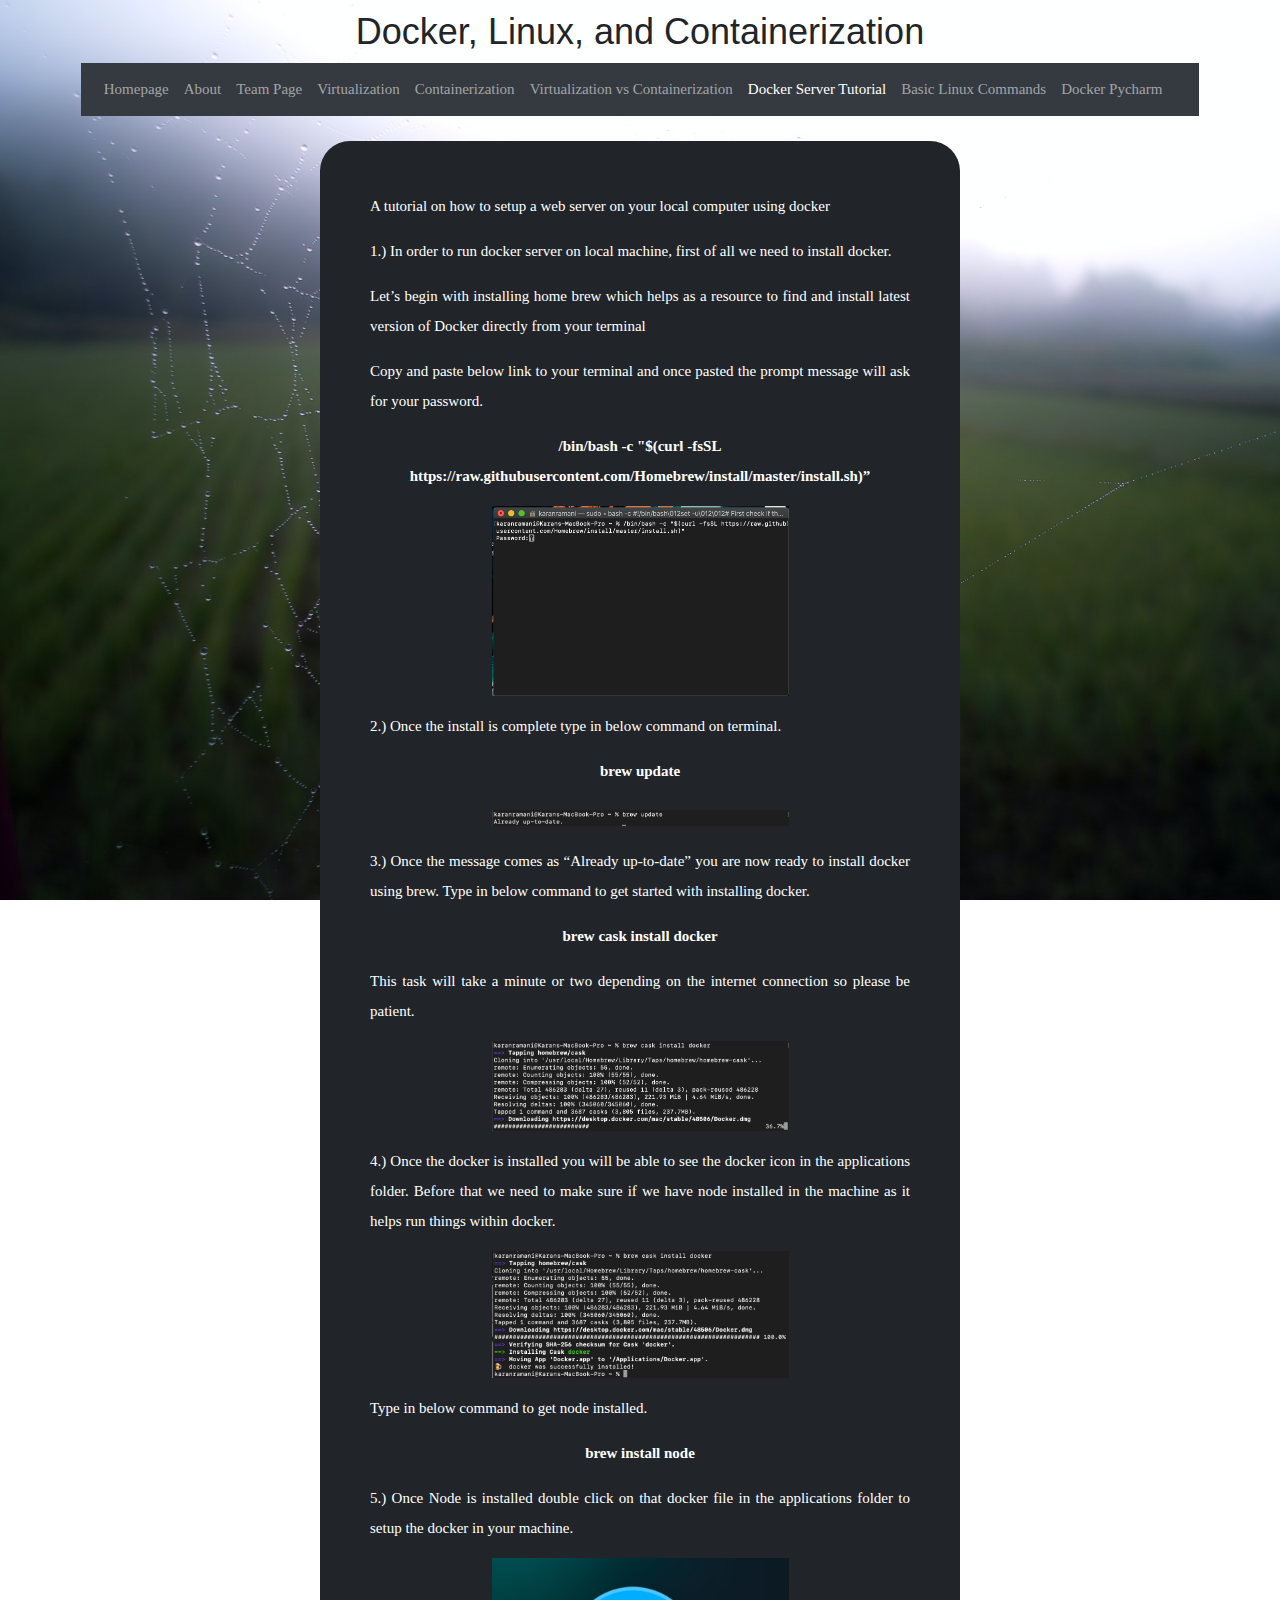
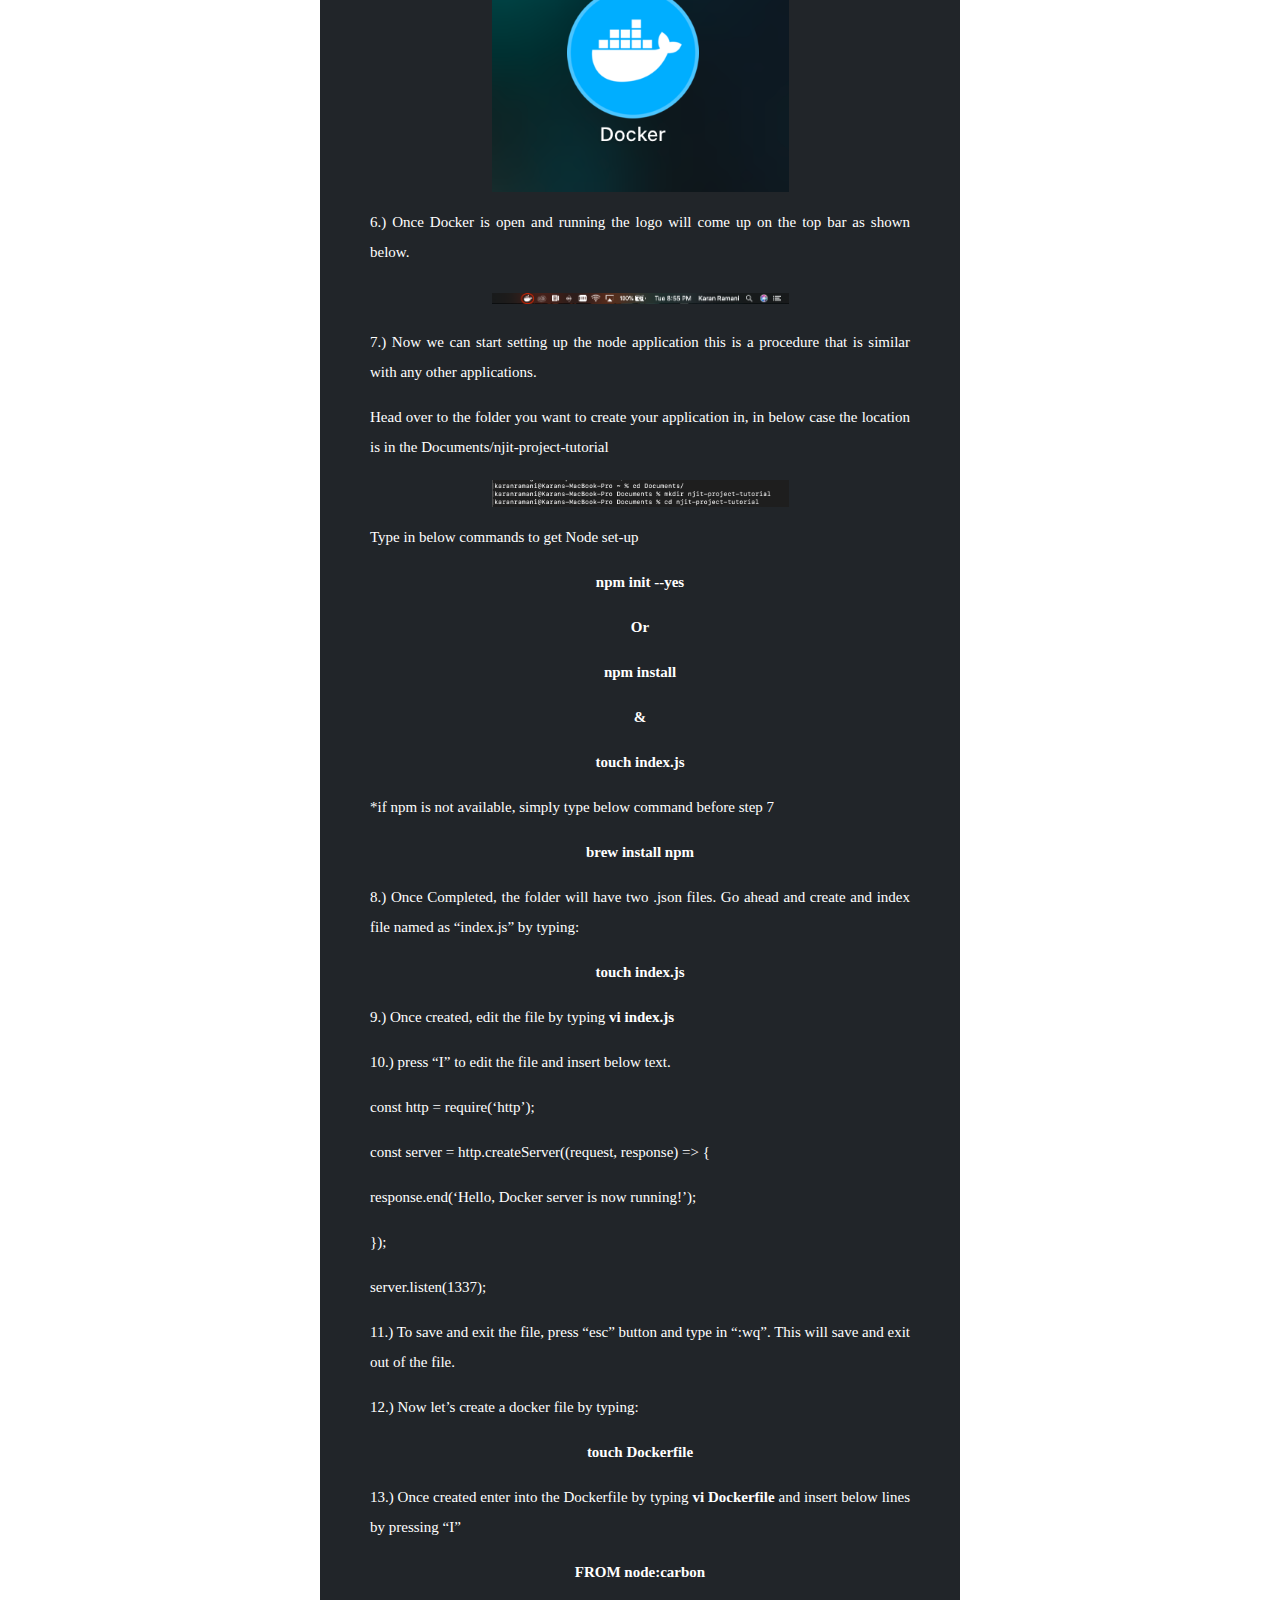
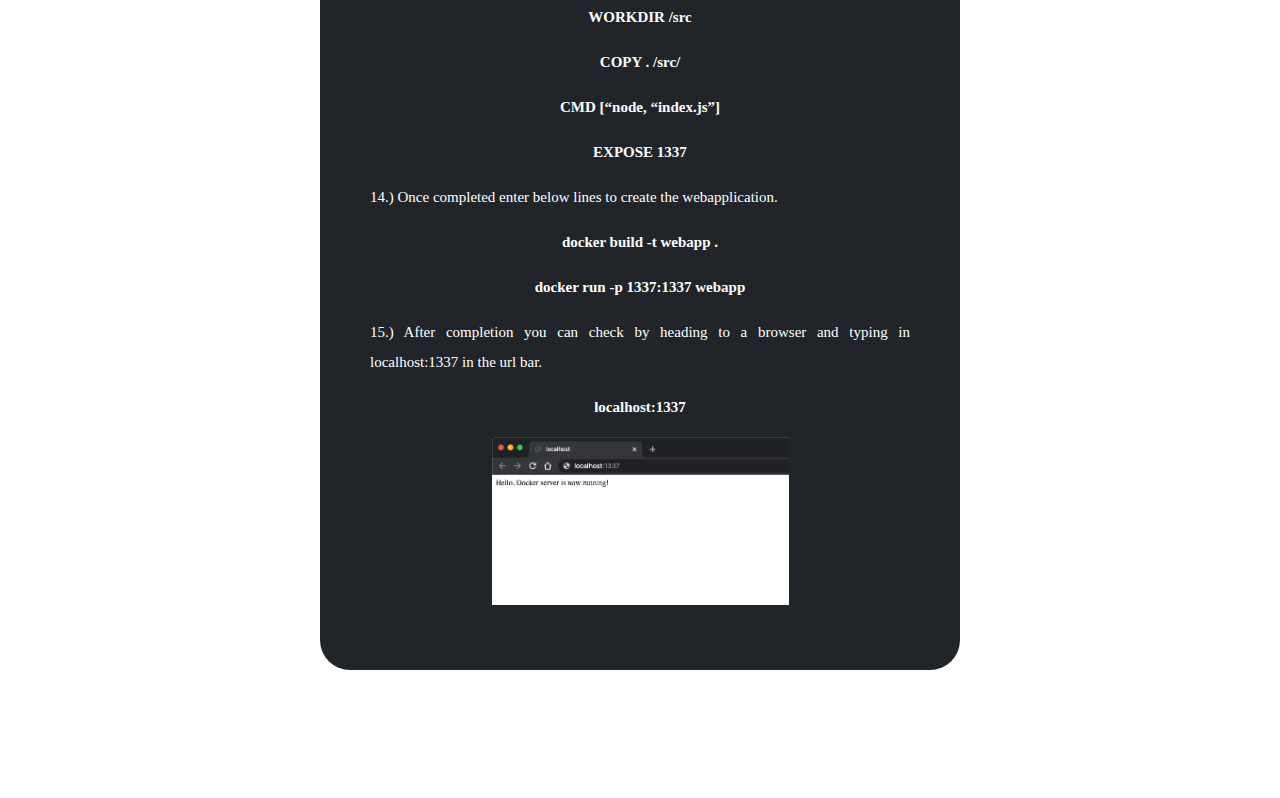
<file: docker-server-tutorial.html>
<!DOCTYPE html>
<html lang="en">
  <head>
    <!-- Required meta tags -->
    <meta charset="utf-8">
    <meta name="viewport" content="width=device-width, initial-scale=1, shrink-to-fit=no">
    <!-- Bootstrap CSS -->
    <link rel="stylesheet" href="https://stackpath.bootstrapcdn.com/bootstrap/4.5.2/css/bootstrap.min.css" integrity="sha384-JcKb8q3iqJ61gNV9KGb8thSsNjpSL0n8PARn9HuZOnIxN0hoP+VmmDGMN5t9UJ0Z" crossorigin="anonymous">
    <link rel="stylesheet" href="css/bootstrap.css">
    <!-- Custom css -->
    <link rel="stylesheet" href="css/custom-styles.css">
    <link rel="stylesheet" href="css/bootstrap-utilities.css">
    <link rel="stylesheet" href="https://www.w3schools.com/w3css/4/w3.css">
    <title>Docker,Linux,and Containerization-What is Containerization?</title>
  </head>
  <body class="bg-image-custom">
    <div class="container">
      <!--<h1 class="page-header text-xl-center">How the Internet Works</h1>-->
      <h1 style="text-align: center;">Docker, Linux, and Containerization</h1>
      <!-- navigation bar start-->
      <nav class="navbar navbar-expand-lg navbar-dark bg-dark">
        <button class="navbar-toggler" type="button" data-toggle="collapse" data-target="#navbarNavDropdown" aria-controls="navbarNavDropdown" aria-expanded="false" aria-label="Toggle navigation">
        <span class="navbar-toggler-icon"></span>
        </button>
        <div class="collapse navbar-collapse" id="navbarNavDropdown">
          <ul class="navbar-nav">
            <li class="nav-item">
              <a class="nav-link" href="index.html">Homepage </a>
            </li>
            <li class="nav-item"> <!--Updated-ABOUT This Site-HTMLpg-->
            <a class="nav-link" href="about.html">About</a>
          </li>
          <li class="nav-item">
            <a class="nav-link" href="team.html">Team Page</a>
          </li>
          <li class="nav-item">
            <a class="nav-link" href="What-is-Virtualization.html">Virtualization</a>
          </li>
          <li class="nav-item">
            <a class="nav-link" href="What-is-Containerization.html">Containerization</a>
          </li>
          <li class="nav-item">
            <a class="nav-link" href="Virtualization%20vs%20Containerization.html">Virtualization vs Containerization</a>
          </li>
          <li class="nav-item active">
            <a class="nav-link" href="docker-server-tutorial.html">Docker Server Tutorial</a>
          </li>
          <li class="nav-item">
            <a class="nav-link" href="basic-linux-commands.html">Basic Linux Commands</a>
          </li>
            <li class="nav-item">
            <a class="nav-link" href="docker-pycharm.html">Docker Pycharm</a>
          </li>
        </ul>
      </div>
    </nav>
    <!-- navigation bar end-->
  </div>
  <p>
    <!--ParagraphCreatesSpaceBetweenNAV&&content-->
  </p>
  <div class="custom-container-about blur-area center">

    <p>A tutorial on how to setup a web server on your local computer using docker</p>
    <p>1.) In order to run docker server on local machine, first of all we need to install docker.</p>
    <p>Let’s begin with installing home brew which helps as a resource to find and install latest version of Docker directly from your terminal</p>
    <p>Copy and paste below link to your terminal and once pasted the prompt message will ask for your password.</p>
    <p style="text-align: center"><strong>/bin/bash -c "$(curl -fsSL https://raw.githubusercontent.com/Homebrew/install/master/install.sh)” </strong></p>
    <p style="text-align: center"><img style="width: 55%;" src="Images/1.png" alt="Virtualization vs Containerization"/></p>

    <p>2.) Once the install is complete type in below command on terminal. </p>

    <p style="font-weight: 900; text-align: center;"><strong>brew update </strong></p>
    <p style="text-align: center"><img style="width: 55%;" src="Images/2.png" alt="Virtualization vs Containerization"/></p>
    <p>3.) Once the message comes as “Already up-to-date” you are now ready to install docker using brew. Type in below command to get started with installing docker.</p>
    <p style="font-weight: 900; text-align: center;"><strong>brew cask install docker</strong></p>
    <p>This task will take a minute or two depending on the internet connection so please be patient.  </p>
    <p style="text-align: center"><img style="width: 55%;" src="Images/3.png" alt="Virtualization vs Containerization"/></p>
    <p>4.) Once the docker is installed you will be able to see the docker icon in the applications folder. Before that we need to make sure if we have node installed in the machine as it helps run things within docker.  </p>
    <p style="text-align: center"><img style="width: 55%;" src="Images/4.png" alt="Virtualization vs Containerization"/></p>
    <p>Type in below command to get node installed.</p>
    <p style="font-weight: 900; text-align: center;"><strong>brew install node</strong></p>
    <p>5.) Once Node is installed double click on that docker file in the applications folder to setup the docker in your machine. </p>
    <p style="text-align: center"><img style="width: 55%;" src="Images/5.png" alt="Virtualization vs Containerization"/></p>
    <p>6.) Once Docker is open and running the logo will come up on the top bar as shown below. </p>
    <p style="text-align: center"><img style="width: 55%;" src="Images/6.png" alt="Virtualization vs Containerization"/></p>
    <p>7.) Now we can start setting up the node application this is a procedure that is similar with any other applications.</p>
    <p>Head over to the folder you want to create your application in, in below case the location is in the Documents/njit-project-tutorial </p>
    <p style="text-align: center"><img style="width: 55%;" src="Images/7.png" alt="Virtualization vs Containerization"/></p>
    <p>Type in below commands to get Node set-up</p>
    <p style="font-weight: 900; text-align: center;"><strong>npm init --yes </strong></p>
    <p style="font-weight: 900; text-align: center;"><strong>Or</strong></p>
    <p style="font-weight: 900; text-align: center;"><strong>npm install</strong></p>
    <p style="font-weight: 900; text-align: center;"><strong>&amp;</strong></p>
    <p style="font-weight: 900; text-align: center;"><strong>touch index.js</strong></p>
    <p>*if npm is not available, simply type below command before step 7</p>
    <p style="font-weight: 900; text-align: center;"><strong>brew install npm</strong></p>
    <p>8.) Once Completed, the folder will have two .json files. Go ahead and create and index file named as “index.js” by typing:</p>
    <p style="font-weight: 900; text-align: center;"><strong>touch index.js</strong></p>
    <p>9.) Once created, edit the file by typing <strong>vi index.js</strong></p>
    <p>10.) press “I” to edit the file and insert below text.</p>
    <p>const http = require(‘http’);</p>
    <p>const server = http.createServer((request, response) =&gt; {</p>
    <p>response.end(‘Hello, Docker server is now running!’);</p>
    <p>});</p>
    <p>server.listen(1337);</p>
    <p>11.) To save and exit the file, press “esc” button and type in “:wq”. This will save and exit out of the file.</p>
    <p>12.) Now let’s create a docker file by typing: </p>
    <p style="font-weight: 900; text-align: center;"><strong>touch Dockerfile</strong></p>
    <p>13.) Once created enter into the Dockerfile by typing <strong>vi Dockerfile </strong>and insert below lines by pressing “I” </p>
    <p style="font-weight: 900; text-align: center;"><strong>FROM node:carbon</strong></p>
    <p style="font-weight: 900; text-align: center;"><strong>WORKDIR /src</strong></p>
    <p style="font-weight: 900; text-align: center;"><strong>COPY . /src/</strong></p>
    <p style="font-weight: 900; text-align: center;"><strong>CMD [“node, “index.js”]</strong></p>
    <p style="font-weight: 900; text-align: center;"><strong>EXPOSE 1337</strong></p>
    <p>14.) Once completed enter below lines to create the webapplication.</p>
    <p style="font-weight: 900; text-align: center;"><strong>docker build -t webapp .</strong></p>
    <p style="font-weight: 900; text-align: center;"><strong>docker run -p 1337:1337 webapp</strong></p>
    <p>15.) After completion you can check by heading to a browser and typing in localhost:1337 in the url bar.</p>
    <p style="font-weight: 900; text-align: center;"><strong>localhost:1337</strong></p>
    <p style="text-align: center"><img style="width: 55%;" src="Images/8.png" alt="Virtualization vs Containerization"/></p>
  </div>
  <script src="https://code.jquery.com/jquery-3.5.1.slim.min.js"
  integrity="sha384-DfXdz2htPH0lsSSs5nCTpuj/zy4C+OGpamoFVy38MVBnE+IbbVYUew+OrCXaRkfj"
  crossorigin="anonymous"></script>
  <script src="https://cdn.jsdelivr.net/npm/popper.js@1.16.1/dist/umd/popper.min.js"
  integrity="sha384-9/reFTGAW83EW2RDu2S0VKaIzap3H66lZH81PoYlFhbGU+6BZp6G7niu735Sk7lN"
  crossorigin="anonymous"></script>
  <script src="https://stackpath.bootstrapcdn.com/bootstrap/4.5.2/js/bootstrap.min.js"
  integrity="sha384-B4gt1jrGC7Jh4AgTPSdUtOBvfO8shuf57BaghqFfPlYxofvL8/KUEfYiJOMMV+rV"
  crossorigin="anonymous"></script>
</body>
</html>
</file>
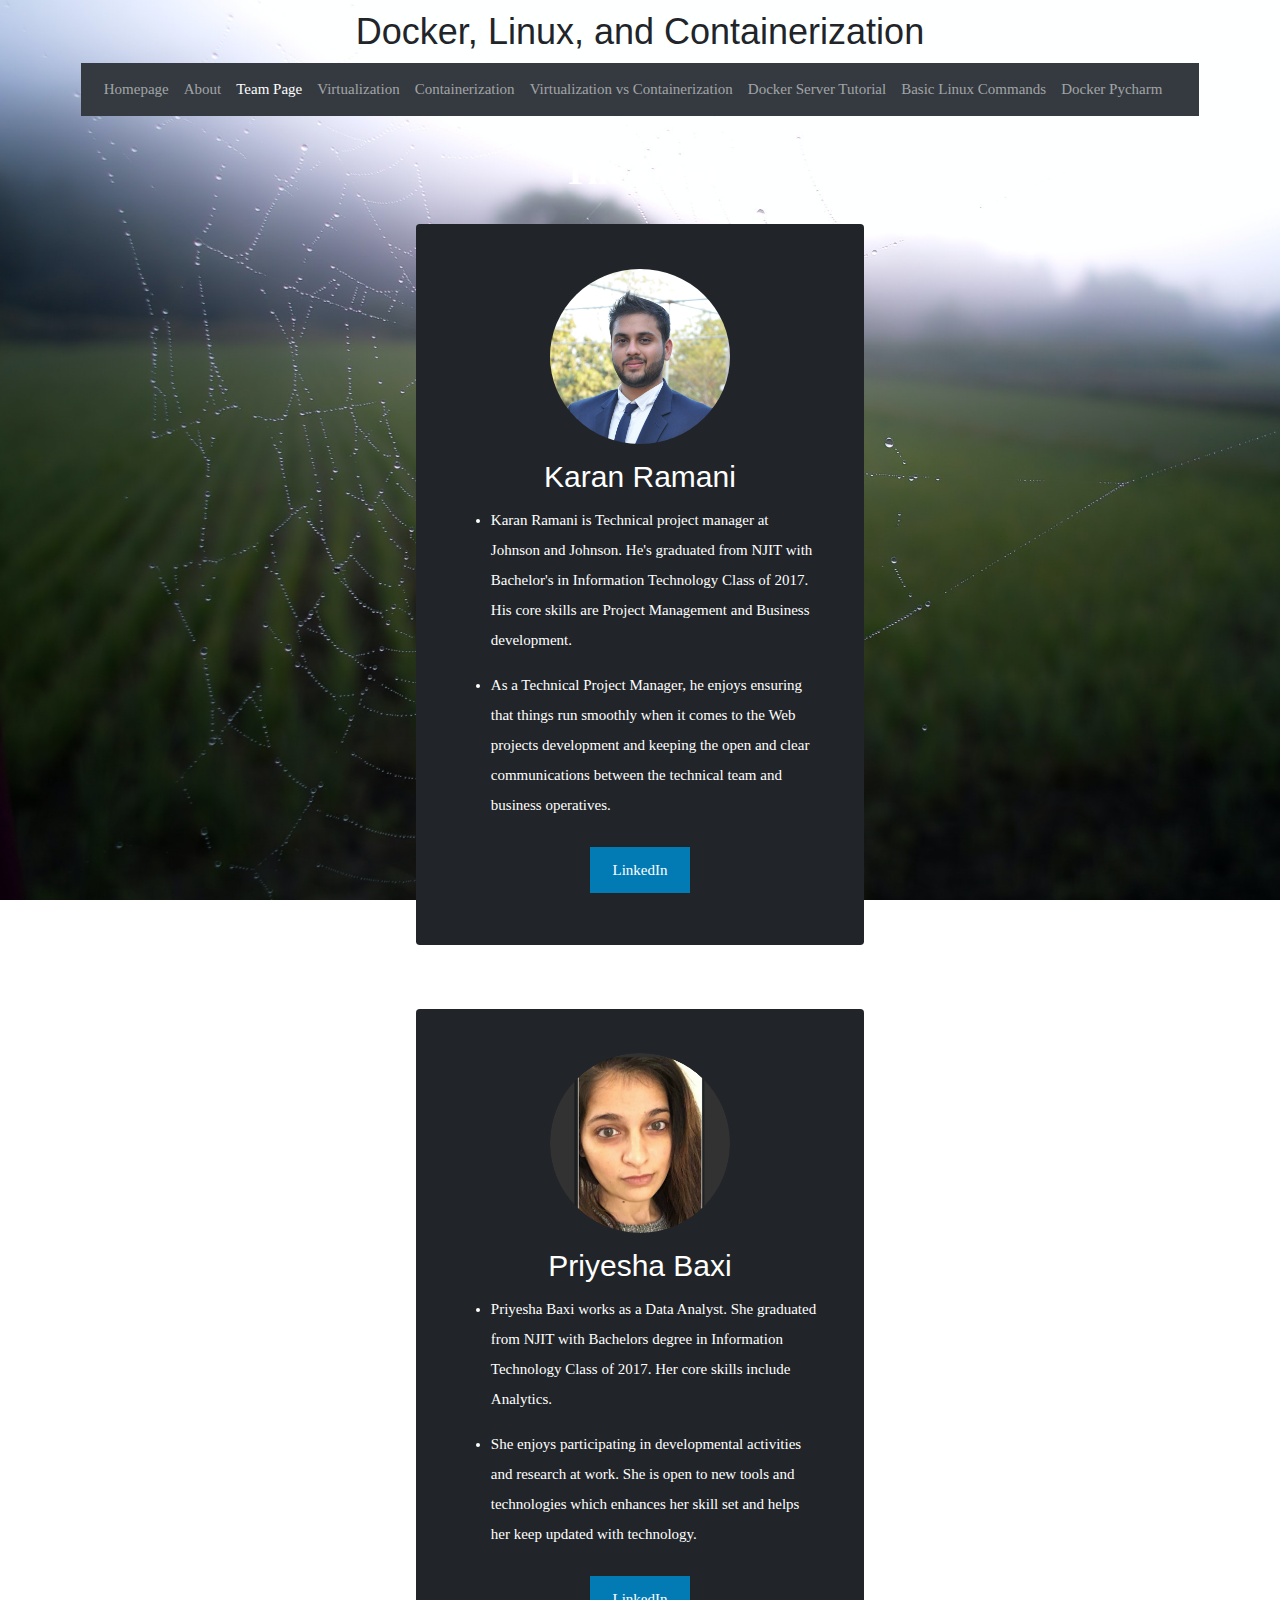
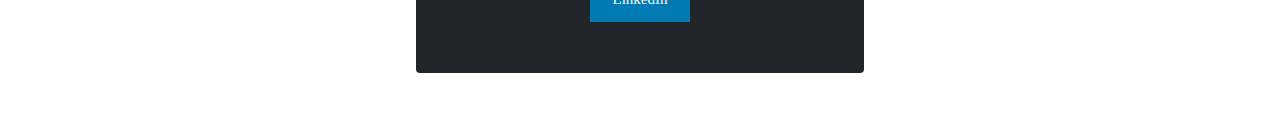
<file: team.html>
<!DOCTYPE html>
<html lang="en">
<head>
    <!-- Required meta tags -->
    <meta charset="utf-8">
    <meta name="viewport" content="width=device-width, initial-scale=1, shrink-to-fit=no">

    <!-- Bootstrap CSS -->
    <link rel="stylesheet" href="https://stackpath.bootstrapcdn.com/bootstrap/4.5.2/css/bootstrap.min.css" integrity="sha384-JcKb8q3iqJ61gNV9KGb8thSsNjpSL0n8PARn9HuZOnIxN0hoP+VmmDGMN5t9UJ0Z" crossorigin="anonymous">
    <link rel="stylesheet" href="css/bootstrap.css">
    <!-- Custom css -->
    <link rel="stylesheet" href="css/custom-styles.css">
    <link rel="stylesheet" href="css/bootstrap-utilities.css">
    <link rel="stylesheet" href="https://www.w3schools.com/w3css/4/w3.css">
    <title>Docker,Linux,and Containerization-Team Page</title>

</head>

<body class="bg-image-custom">

<div class="container">
  <!--<h1 class="page-header text-xl-center">How the Internet Works</h1>-->
    <h1 style="text-align: center;">Docker, Linux, and Containerization</h1>
    <!-- navigation bar start-->

<nav class="navbar navbar-expand-lg navbar-dark bg-dark">
  <button class="navbar-toggler" type="button" data-toggle="collapse" data-target="#navbarNavDropdown" aria-controls="navbarNavDropdown" aria-expanded="false" aria-label="Toggle navigation">
    <span class="navbar-toggler-icon"></span>
  </button>

       <div class="collapse navbar-collapse" id="navbarNavDropdown">
          <ul class="navbar-nav">
            <li class="nav-item">
              <a class="nav-link" href="index.html">Homepage </a>
            </li>
            <li class="nav-item"> <!--Updated-ABOUT This Site-HTMLpg-->
            <a class="nav-link" href="about.html">About</a>
          </li>
          <li class="nav-item active">
            <a class="nav-link" href="team.html">Team Page</a>
          </li>
          <li class="nav-item">
            <a class="nav-link" href="What-is-Virtualization.html">Virtualization</a>
          </li>
          <li class="nav-item">
            <a class="nav-link" href="What-is-Containerization.html">Containerization</a>
          </li>
          <li class="nav-item">
            <a class="nav-link" href="Virtualization%20vs%20Containerization.html">Virtualization vs Containerization</a>
          </li>
          <li class="nav-item ">
            <a class="nav-link" href="docker-server-tutorial.html">Docker Server Tutorial</a>
          </li>
          <li class="nav-item">
            <a class="nav-link" href="basic-linux-commands.html">Basic Linux Commands</a>
          </li>
            <li class="nav-item ">
            <a class="nav-link" href="docker-pycharm.html">Docker Pycharm</a>
          </li>
        </ul>
      </div>

    </nav>
    <!-- navigation bar end-->

</div>

<p>
<!--ParagraphCreatesSpaceBetweenNAV&&Carousel-->
</p>

<h1 class="page-sub-header">The Team</h1>

<table class="center team-table">
  <tbody>
    <tr>
      <td class="team-container blur-area">
          <p style="text-align: center;"><img src="Images/karanramani-cropped.jpg" style="width: 50%; border-radius: 50%;"></p>
          <h2 style="text-align: center;">Karan Ramani</h2>
          <ul><li>Karan Ramani is Technical project manager at Johnson and Johnson. He's graduated from NJIT with Bachelor's in Information Technology Class of 2017. His core skills are Project Management and Business development.</li></ul>
          <ul><li>As a Technical Project Manager, he enjoys ensuring that things run smoothly when it comes to the Web projects development and keeping the open and clear communications between the technical team and business operatives.</li></ul>
          <p style="text-align: center; padding-top: 20px;"><a class="linkedin-button" href="https://www.linkedin.com/in/kramani0804/"> LinkedIn </a></p>
      </td>
  </tbody>

</table>

<table class="center team-table">
  <tbody>
    <tr>
      <td class="team-container blur-area">
          <p style="text-align: center;"><img src="Images/priyeshabaxi-circle.png" style="width: 50%; border-radius: 50%;"></p>
          <h2 style="text-align: center;">Priyesha Baxi</h2>
          <ul><li>Priyesha Baxi works as a Data Analyst. She graduated from NJIT with Bachelors degree in Information Technology Class of 2017. Her core skills include Analytics.</li></ul>
          <ul><li>She enjoys participating in developmental activities and research at work. She is open to new tools and technologies which enhances her skill set and helps her keep updated with technology.</li></ul>
          <p style="text-align: center; padding-top: 20px;"><a class="linkedin-button" href="https://www.linkedin.com/in/priyesha-b-a5b22413a/"> LinkedIn </a></p>
      </td>
  </tbody>
</table>


<script src="https://code.jquery.com/jquery-3.5.1.slim.min.js"
        integrity="sha384-DfXdz2htPH0lsSSs5nCTpuj/zy4C+OGpamoFVy38MVBnE+IbbVYUew+OrCXaRkfj"
        crossorigin="anonymous"></script>
<script src="https://cdn.jsdelivr.net/npm/popper.js@1.16.1/dist/umd/popper.min.js"
        integrity="sha384-9/reFTGAW83EW2RDu2S0VKaIzap3H66lZH81PoYlFhbGU+6BZp6G7niu735Sk7lN"
        crossorigin="anonymous"></script>
<script src="https://stackpath.bootstrapcdn.com/bootstrap/4.5.2/js/bootstrap.min.js"
        integrity="sha384-B4gt1jrGC7Jh4AgTPSdUtOBvfO8shuf57BaghqFfPlYxofvL8/KUEfYiJOMMV+rV"
        crossorigin="anonymous"></script>
</body>
</html>
</file>
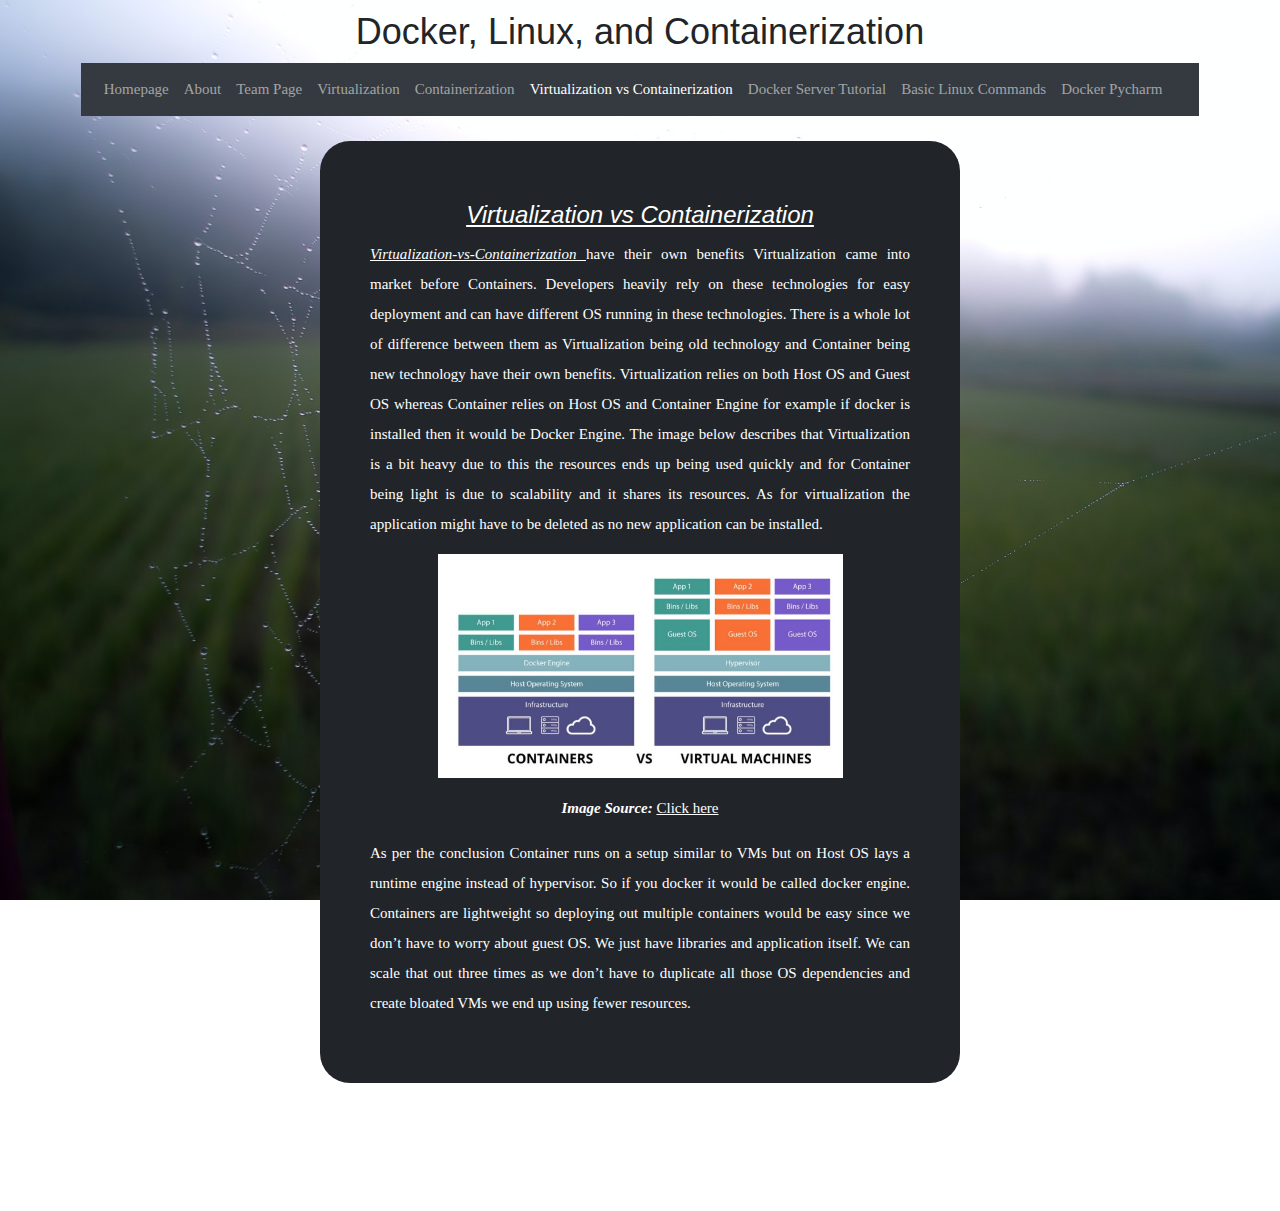
<file: Virtualization vs Containerization.html>
<!DOCTYPE html>
<html lang="en">
<head>
    <!-- Required meta tags -->
    <meta charset="utf-8">
    <meta name="viewport" content="width=device-width, initial-scale=1, shrink-to-fit=no">

    <!-- Bootstrap CSS -->
    <link rel="stylesheet" href="https://stackpath.bootstrapcdn.com/bootstrap/4.5.2/css/bootstrap.min.css" integrity="sha384-JcKb8q3iqJ61gNV9KGb8thSsNjpSL0n8PARn9HuZOnIxN0hoP+VmmDGMN5t9UJ0Z" crossorigin="anonymous">
    <link rel="stylesheet" href="css/bootstrap.css">
    <!-- Custom css -->
    <link rel="stylesheet" href="css/custom-styles.css">
    <link rel="stylesheet" href="css/bootstrap-utilities.css">
    <link rel="stylesheet" href="https://www.w3schools.com/w3css/4/w3.css">
    <title>Docker,Linux,and Containerization-Virtualization vs Containerization</title>

</head>

<body class="bg-image-custom">

<div class="container">
  <!--<h1 class="page-header text-xl-center">How the Internet Works</h1>-->
    <h1 style="text-align: center;">Docker, Linux, and Containerization</h1>
    <!-- navigation bar start-->


    <nav class="navbar navbar-expand-lg navbar-dark bg-dark">
  <button class="navbar-toggler" type="button" data-toggle="collapse" data-target="#navbarNavDropdown" aria-controls="navbarNavDropdown" aria-expanded="false" aria-label="Toggle navigation">
    <span class="navbar-toggler-icon"></span>
  </button>

        <div class="collapse navbar-collapse" id="navbarNavDropdown">
          <ul class="navbar-nav">
            <li class="nav-item">
              <a class="nav-link" href="index.html">Homepage </a>
            </li>
            <li class="nav-item"> <!--Updated-ABOUT This Site-HTMLpg-->
            <a class="nav-link" href="about.html">About</a>
          </li>
          <li class="nav-item">
            <a class="nav-link" href="team.html">Team Page</a>
          </li>
          <li class="nav-item">
            <a class="nav-link" href="What-is-Virtualization.html">Virtualization</a>
          </li>
          <li class="nav-item">
            <a class="nav-link" href="What-is-Containerization.html">Containerization</a>
          </li>
          <li class="nav-item active">
            <a class="nav-link" href="Virtualization%20vs%20Containerization.html">Virtualization vs Containerization</a>
          </li>
          <li class="nav-item ">
            <a class="nav-link" href="docker-server-tutorial.html">Docker Server Tutorial</a>
          </li>
          <li class="nav-item">
            <a class="nav-link" href="basic-linux-commands.html">Basic Linux Commands</a>
          </li>
            <li class="nav-item ">
            <a class="nav-link" href="docker-pycharm.html">Docker Pycharm</a>
          </li>
        </ul>
      </div>

    </nav>
    <!-- navigation bar end-->

</div>

<div class="custom-container-about blur-area center">
    <h3 style="text-align: center;"><i><u>Virtualization vs Containerization</u></i></h3>
    <p><u><i>Virtualization-vs-Containerization </i></u>have their own benefits Virtualization came into
    market before Containers. Developers heavily rely on these technologies for easy deployment and can have
    different OS running in these technologies. There is a whole lot of difference between them as
    Virtualization being old technology and Container being new technology have their own benefits.
    Virtualization relies on both Host OS and Guest OS whereas Container relies on Host OS and Container
    Engine for example if docker is installed then it would be Docker Engine. The image below describes
    that Virtualization is a bit heavy due to this the resources ends up being used quickly and for Container being light
    is due to scalability and it shares its resources. As for virtualization the application might have to be
    deleted as no new application can be installed.</p>

    <p style="text-align: center">
      <img style="width: 75%;" src="Images/virt-vs-cont-1.PNG" alt="Virtualization vs Containerization"/>
    </p>

    <p style="text-align:center;"><i><b>Image Source: </b></i><a href="https://www.dvoconsult.com/what-are-containers/">Click here</a></p>

    <p>As per the conclusion Container runs on a setup similar to VMs but on Host OS lays a runtime engine instead of hypervisor.
    So if you docker it would be called docker engine. Containers are lightweight so deploying
    out multiple containers would be easy since we don’t have to worry about guest OS.
    We just have libraries and application itself. We can scale that out three times as we don’t have to duplicate all those
    OS dependencies and create bloated VMs we end up using fewer resources.</p>
</div>

<script src="https://code.jquery.com/jquery-3.5.1.slim.min.js"
        integrity="sha384-DfXdz2htPH0lsSSs5nCTpuj/zy4C+OGpamoFVy38MVBnE+IbbVYUew+OrCXaRkfj"
        crossorigin="anonymous"></script>
<script src="https://cdn.jsdelivr.net/npm/popper.js@1.16.1/dist/umd/popper.min.js"
        integrity="sha384-9/reFTGAW83EW2RDu2S0VKaIzap3H66lZH81PoYlFhbGU+6BZp6G7niu735Sk7lN"
        crossorigin="anonymous"></script>
<script src="https://stackpath.bootstrapcdn.com/bootstrap/4.5.2/js/bootstrap.min.js"
        integrity="sha384-B4gt1jrGC7Jh4AgTPSdUtOBvfO8shuf57BaghqFfPlYxofvL8/KUEfYiJOMMV+rV"
        crossorigin="anonymous"></script>

</body>
</html>
</file>
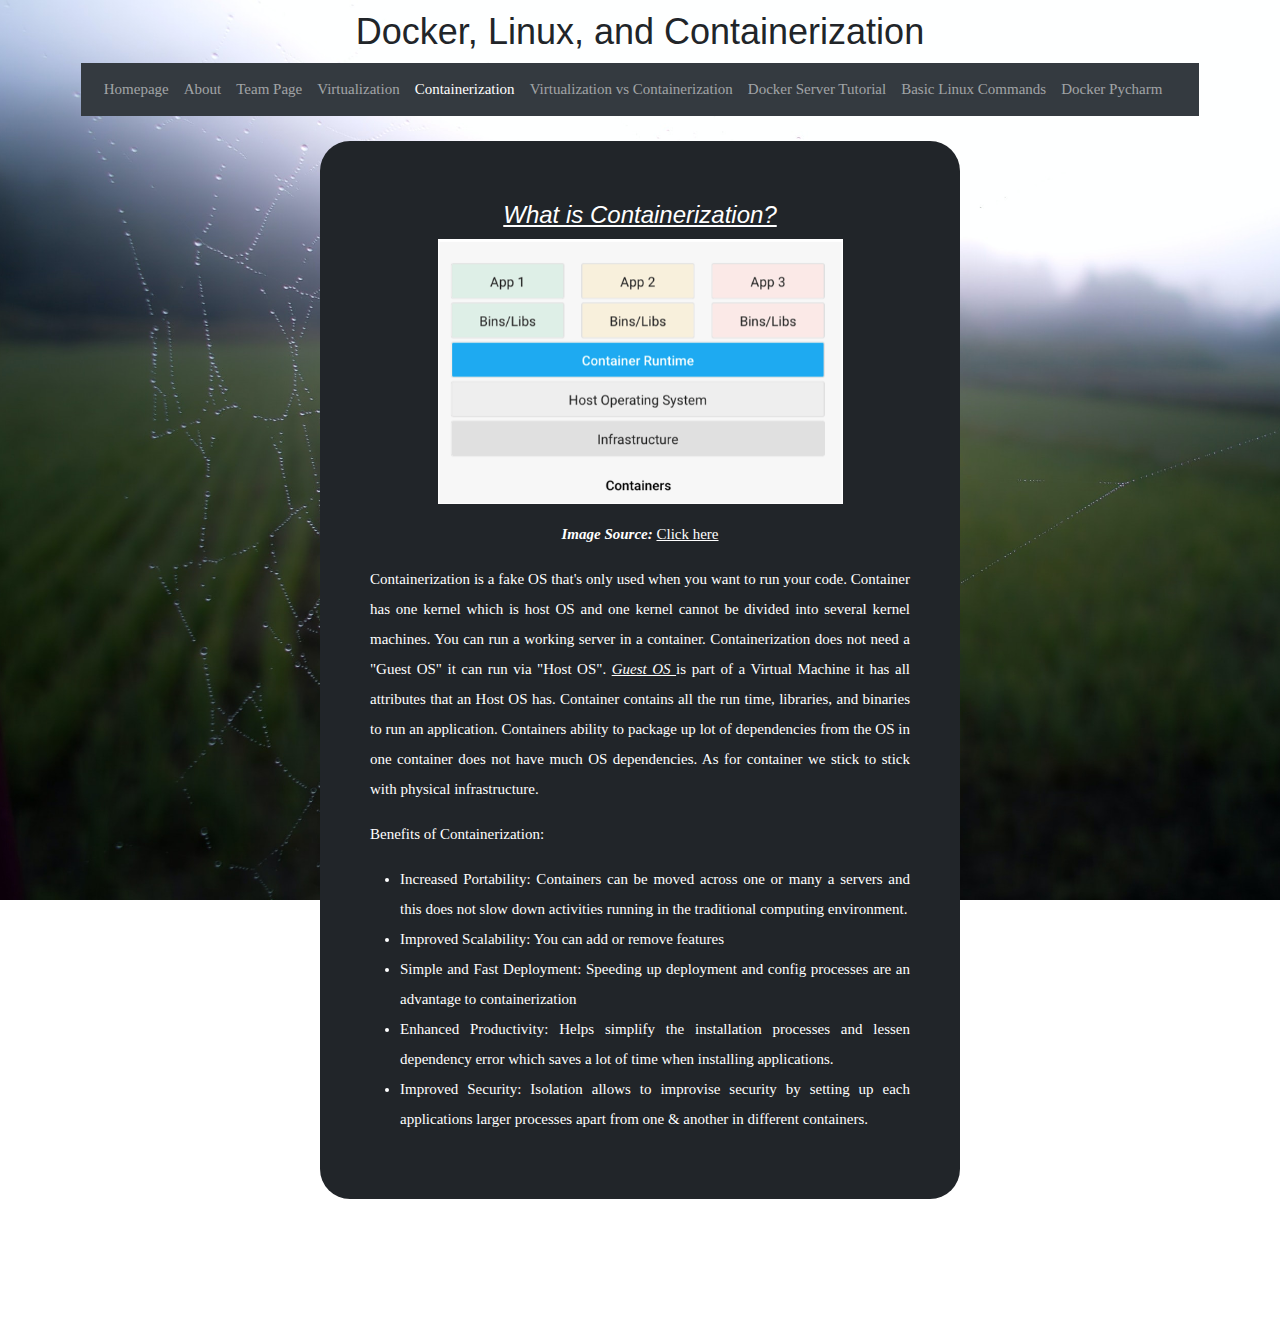
<file: What-is-Containerization.html>
<!DOCTYPE html>
<html lang="en">
<head>
    <!-- Required meta tags -->
    <meta charset="utf-8">
    <meta name="viewport" content="width=device-width, initial-scale=1, shrink-to-fit=no">

    <!-- Bootstrap CSS -->
    <link rel="stylesheet" href="https://stackpath.bootstrapcdn.com/bootstrap/4.5.2/css/bootstrap.min.css" integrity="sha384-JcKb8q3iqJ61gNV9KGb8thSsNjpSL0n8PARn9HuZOnIxN0hoP+VmmDGMN5t9UJ0Z" crossorigin="anonymous">
    <link rel="stylesheet" href="css/bootstrap.css">
    <!-- Custom css -->
    <link rel="stylesheet" href="css/custom-styles.css">
    <link rel="stylesheet" href="css/bootstrap-utilities.css">
    <link rel="stylesheet" href="https://www.w3schools.com/w3css/4/w3.css">
    <title>Docker,Linux,and Containerization-What is Containerization?</title>

</head>

<body class="bg-image-custom">

<div class="container">
  <!--<h1 class="page-header text-xl-center">How the Internet Works</h1>-->
    <h1 style="text-align: center;">Docker, Linux, and Containerization</h1>
    <!-- navigation bar start-->

    <nav class="navbar navbar-expand-lg navbar-dark bg-dark">
  <button class="navbar-toggler" type="button" data-toggle="collapse" data-target="#navbarNavDropdown" aria-controls="navbarNavDropdown" aria-expanded="false" aria-label="Toggle navigation">
    <span class="navbar-toggler-icon"></span>
  </button>

       <div class="collapse navbar-collapse" id="navbarNavDropdown">
          <ul class="navbar-nav">
            <li class="nav-item">
              <a class="nav-link" href="index.html">Homepage </a>
            </li>
            <li class="nav-item"> <!--Updated-ABOUT This Site-HTMLpg-->
            <a class="nav-link" href="about.html">About</a>
          </li>
          <li class="nav-item">
            <a class="nav-link" href="team.html">Team Page</a>
          </li>
          <li class="nav-item">
            <a class="nav-link" href="What-is-Virtualization.html">Virtualization</a>
          </li>
          <li class="nav-item active">
            <a class="nav-link" href="What-is-Containerization.html">Containerization</a>
          </li>
          <li class="nav-item">
            <a class="nav-link" href="Virtualization%20vs%20Containerization.html">Virtualization vs Containerization</a>
          </li>
          <li class="nav-item ">
            <a class="nav-link" href="docker-server-tutorial.html">Docker Server Tutorial</a>
          </li>
          <li class="nav-item">
            <a class="nav-link" href="basic-linux-commands.html">Basic Linux Commands</a>
          </li>
            <li class="nav-item ">
            <a class="nav-link" href="docker-pycharm.html">Docker Pycharm</a>
          </li>
        </ul>
      </div>

    </nav>
    <!-- navigation bar end-->

</div>

<p>
<!--ParagraphCreatesSpaceBetweenNAV&&content-->
</p>


<div class="custom-container-about blur-area center">
    <h3 style="text-align: center;"><i><u>What is Containerization?</u></i></h3>
    <p style="text-align: center">
      <img style="width: 75%;" src="Images/containerization-1.PNG" alt="Containerization"/>
    </p>
    <p style="text-align:center;"><i><b>Image Source: </b></i><a href="https://hackernoon.com/what-is-containerization-83ae53a709a6">Click here</a></p>
    <p>Containerization is a fake OS that's only used when you want to run your code.
    Container has one kernel which is host OS and one kernel cannot be divided into several kernel machines.
    You can run a working server in a container. Containerization does not need a "Guest OS" it can run
    via "Host OS". <i><u>Guest OS </u></i>is part of a Virtual Machine it has all attributes that an Host OS has.
    Container contains all the run time, libraries, and binaries to run an application.
    Containers ability to package up lot of dependencies from the OS in one container does not have much OS dependencies.
    As for container we stick to stick with physical infrastructure. </p>

    <p>Benefits of Containerization:</p>
    <ul>
  <li>Increased Portability: Containers can be moved across one or many a servers and this does not slow down activities running in the traditional computing environment.  </li>
  <li>Improved Scalability: You can add or remove features </li>
  <li>Simple and Fast Deployment: Speeding up deployment and config processes are an advantage to containerization </li>
        <li>Enhanced Productivity: Helps simplify the installation processes and lessen dependency error which saves a lot of time when installing applications. </li>
        <li>Improved Security: Isolation allows to improvise security by setting up each applications larger processes apart from one & another in different containers. </li>

</ul>

</div>

<script src="https://code.jquery.com/jquery-3.5.1.slim.min.js"
        integrity="sha384-DfXdz2htPH0lsSSs5nCTpuj/zy4C+OGpamoFVy38MVBnE+IbbVYUew+OrCXaRkfj"
        crossorigin="anonymous"></script>
<script src="https://cdn.jsdelivr.net/npm/popper.js@1.16.1/dist/umd/popper.min.js"
        integrity="sha384-9/reFTGAW83EW2RDu2S0VKaIzap3H66lZH81PoYlFhbGU+6BZp6G7niu735Sk7lN"
        crossorigin="anonymous"></script>
<script src="https://stackpath.bootstrapcdn.com/bootstrap/4.5.2/js/bootstrap.min.js"
        integrity="sha384-B4gt1jrGC7Jh4AgTPSdUtOBvfO8shuf57BaghqFfPlYxofvL8/KUEfYiJOMMV+rV"
        crossorigin="anonymous"></script>

</body>
</html>
</file>
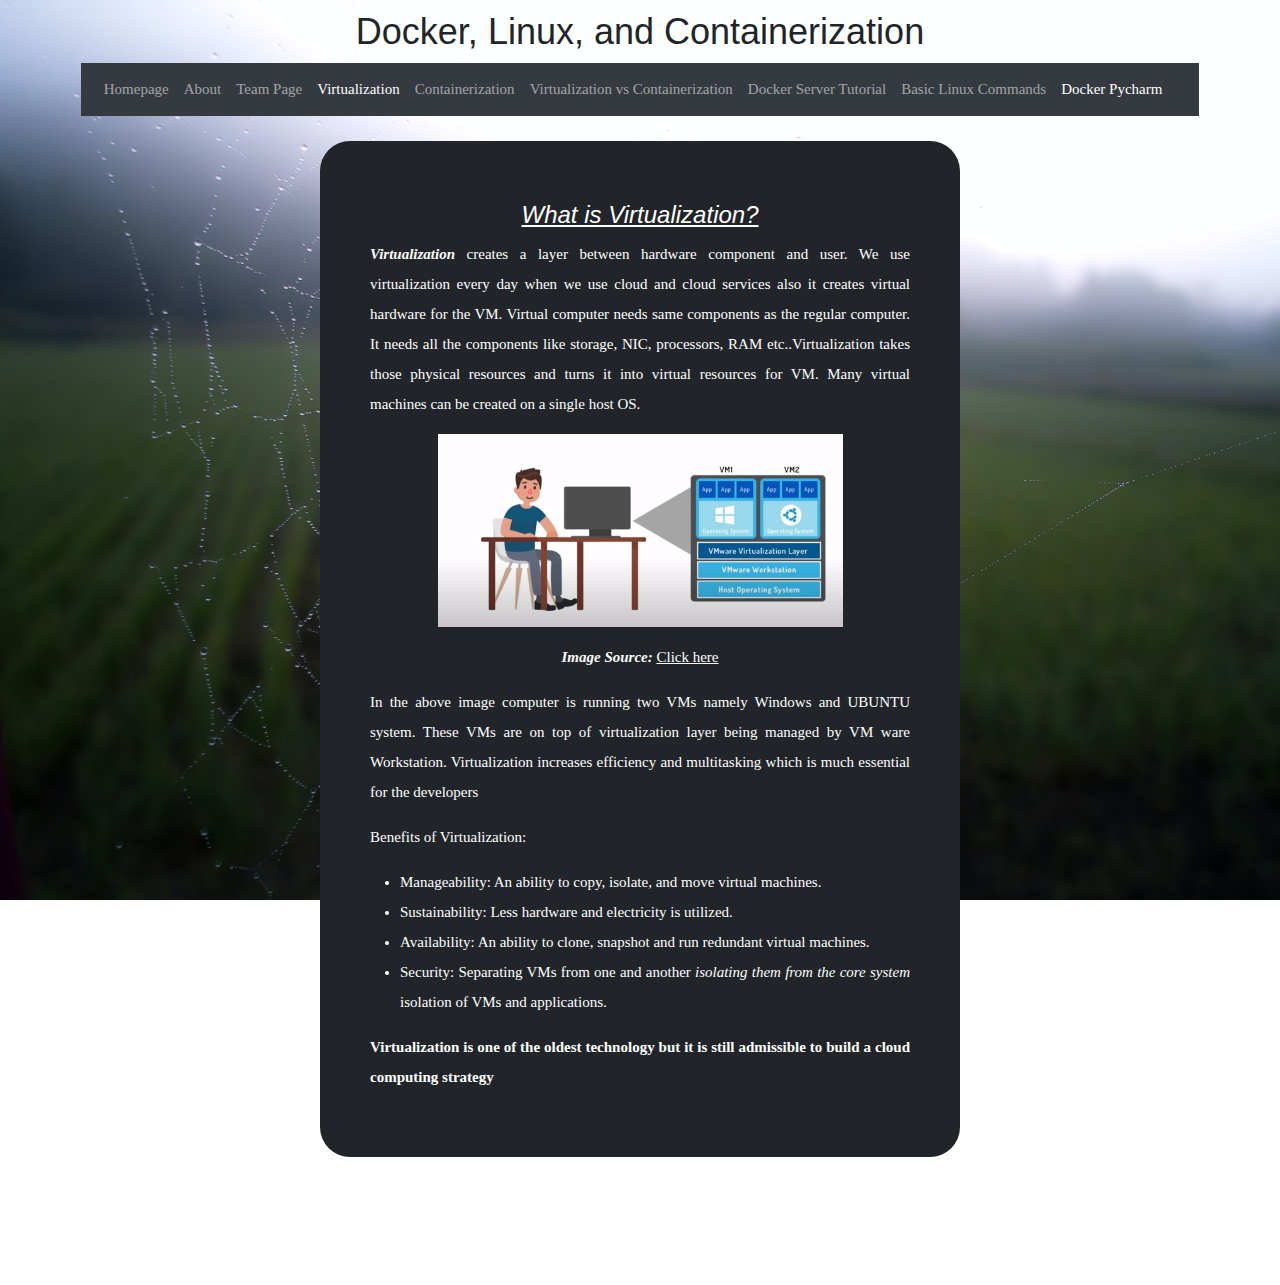
<file: What-is-Virtualization.html>
<!DOCTYPE html>
<html lang="en">
<head>
    <!-- Required meta tags -->
    <meta charset="utf-8">
    <meta name="viewport" content="width=device-width, initial-scale=1, shrink-to-fit=no">

    <!-- Bootstrap CSS -->
    <link rel="stylesheet" href="https://stackpath.bootstrapcdn.com/bootstrap/4.5.2/css/bootstrap.min.css" integrity="sha384-JcKb8q3iqJ61gNV9KGb8thSsNjpSL0n8PARn9HuZOnIxN0hoP+VmmDGMN5t9UJ0Z" crossorigin="anonymous">
    <link rel="stylesheet" href="css/bootstrap.css">
    <!-- Custom css -->
    <link rel="stylesheet" href="css/custom-styles.css">
    <link rel="stylesheet" href="css/bootstrap-utilities.css">
    <link rel="stylesheet" href="https://www.w3schools.com/w3css/4/w3.css">
    <title>Docker,Linux,and Containerization-What is Virtualization?</title>

</head>

<body class="bg-image-custom">

<div class="container">
  <!--<h1 class="page-header text-xl-center">How the Internet Works</h1>-->
    <h1 style="text-align: center;">Docker, Linux, and Containerization</h1>
    <!-- navigation bar start-->

    <nav class="navbar navbar-expand-lg navbar-dark bg-dark">
  <button class="navbar-toggler" type="button" data-toggle="collapse" data-target="#navbarNavDropdown" aria-controls="navbarNavDropdown" aria-expanded="false" aria-label="Toggle navigation">
    <span class="navbar-toggler-icon"></span>
  </button>

<div class="collapse navbar-collapse" id="navbarNavDropdown">
          <ul class="navbar-nav">
            <li class="nav-item">
              <a class="nav-link" href="index.html">Homepage </a>
            </li>
            <li class="nav-item"> <!--Updated-ABOUT This Site-HTMLpg-->
            <a class="nav-link" href="about.html">About</a>
          </li>
          <li class="nav-item">
            <a class="nav-link" href="team.html">Team Page</a>
          </li>
          <li class="nav-item active">
            <a class="nav-link" href="What-is-Virtualization.html">Virtualization</a>
          </li>
          <li class="nav-item">
            <a class="nav-link" href="What-is-Containerization.html">Containerization</a>
          </li>
          <li class="nav-item">
            <a class="nav-link" href="Virtualization%20vs%20Containerization.html">Virtualization vs Containerization</a>
          </li>
          <li class="nav-item ">
            <a class="nav-link" href="docker-server-tutorial.html">Docker Server Tutorial</a>
          </li>
          <li class="nav-item">
            <a class="nav-link" href="basic-linux-commands.html">Basic Linux Commands</a>
          </li>
            <li class="nav-item active">
            <a class="nav-link" href="docker-pycharm.html">Docker Pycharm</a>
          </li>
        </ul>
      </div>

    </nav>
    <!-- navigation bar end-->
</div>

<p>
<!--ParagraphCreatesSpaceBetweenNAV&&content-->
</p>


<div class="custom-container-about blur-area center">
    <h3 style="text-align: center;"><i><u>What is Virtualization?</u></i></h3>
    <p><i><b>Virtualization </b></i>creates a layer between hardware component and user. We use virtualization every day when we use cloud and cloud services also it creates virtual hardware for the VM.
    Virtual computer needs same components as the regular computer. It needs all the components like storage, NIC, processors, RAM etc..Virtualization takes those physical resources and turns it into virtual resources for VM.
    Many virtual machines can be created on a single host OS.</p>

    <p style="text-align: center">
      <img style="width: 75%;" src="Images/virtualization-1.png" alt="Virtualization"/>
    </p>
    <p style="text-align:center;"><i><b>Image Source: </b></i><a href="https://www.netspaceindia.com/virtualization-meaning-the-basic-of-virtualization-machine/">Click here</a></p>
    <p>In the above image computer is running two VMs namely Windows and UBUNTU system.
    These VMs are on top of virtualization layer being managed by VM ware Workstation.
    Virtualization increases efficiency and multitasking which is much essential for the
    developers</p>

    <p>Benefits of Virtualization:</p>
    <ul>
  <li>Manageability: An ability to copy, isolate, and move virtual machines.</li>
  <li>Sustainability: Less hardware and electricity is utilized.</li>
  <li>Availability: An ability to clone, snapshot and run redundant virtual machines.</li>
        <li>Security: Separating VMs from one and another <i>isolating them from the core system</i> isolation of VMs and applications.</li>

</ul>

    <p><b>Virtualization is one of the oldest technology but it is still admissible to build a cloud computing strategy</b></p>

</div>

<script src="https://code.jquery.com/jquery-3.5.1.slim.min.js"
        integrity="sha384-DfXdz2htPH0lsSSs5nCTpuj/zy4C+OGpamoFVy38MVBnE+IbbVYUew+OrCXaRkfj"
        crossorigin="anonymous"></script>
<script src="https://cdn.jsdelivr.net/npm/popper.js@1.16.1/dist/umd/popper.min.js"
        integrity="sha384-9/reFTGAW83EW2RDu2S0VKaIzap3H66lZH81PoYlFhbGU+6BZp6G7niu735Sk7lN"
        crossorigin="anonymous"></script>
<script src="https://stackpath.bootstrapcdn.com/bootstrap/4.5.2/js/bootstrap.min.js"
        integrity="sha384-B4gt1jrGC7Jh4AgTPSdUtOBvfO8shuf57BaghqFfPlYxofvL8/KUEfYiJOMMV+rV"
        crossorigin="anonymous"></script>

</body>
</html>
</file>
<file: css/custom-styles.css>
h1.second-project{
   font-family: sathu;
}
.custom-font{
    font-family: sathu;
}
.text-center{
    text-align: center;
}
/*.blur-area {*/
/*  backdrop-filter: blur(5px);*/
/*    background-color: rgba(255, 255, 255, 0.3);*/
/*    -webkit-backdrop-filter: blur(5px);*/
/*}*/

.blur-area {
    color: white !important;
    background-color: #212529;
}

.linkedin-button{
    background-color: #027BB5;
    color: white;
    padding: 1em 1.5em;
    text-decoration: none;
}
.bg-image-custom{
    background: url("../Images/bg.jpg") no-repeat center center fixed;
    background-size: cover;
    height: 100%;
    position: relative;
    font-family: sathu !important;
}
.bg-image-custom-index{
    background: url("../Images/computer-in-park.jpg") no-repeat center center fixed;
    background-size: cover;
    height: 100%;
    position: relative;
    font-family: sathu !important;
}
.bg-image-custom-about{
    background: url("../Images/office-blur.jpg") no-repeat center center fixed;
    background-size: cover;
    height: 100%;
    position: relative;
    font-family: sathu !important;
}
.white-title{
    color: white;
}
.custom-adjustment{
    margin-top: 25px;
    text-align: justify;
    padding: 70px;
    height: auto;
    padding: 50px;
    width: 75%;
    color: black;
    border-radius: 30px;
    font-family: 'Sathu';
    line-height: 30px;
    margin-bottom: 10%;
}
.topic-details{
    margin:0 auto;
    width: 60%;
}
.custom-container-home{
    text-align: justify;
    height: auto;
    width: 65%;
    color: black;
    font-family: 'Sathu';
    line-height: 30px;
    border-radius: 30px;
    margin-bottom: 10%;
}
.custom-container-about{
    margin-top: 25px;
    text-align: justify;
    height: auto;
    padding: 50px;
    width: 50%;
    color: black;
    font-family: 'Sathu';
    line-height: 30px;
    border-radius: 30px;
    margin-bottom: 10%;
}
.team-container{
    font-family: 'Sathu';
    width: 50%;
    padding: 10% 10%;
    color: black;
    border-radius: 0.25rem;
    line-height: 30px;
}

.center{
    margin-left: auto;
    margin-right: auto;
}

.team-table{
    width: 35%;
    margin-bottom: 5%;
}

.page-header{
    font-family: 'Sathu';
    text-align: center;
    padding: 20px;
    color: black;
    font-weight: bold;

}
.page-sub-header{
    font-family: 'Sathu';
    text-align: center;
    padding: 20px;
    color: white;
    font-weight: bold;
}

.information-pages-container {
    text-align: justify;
    padding: 70px;
    color: #F0FFFF;
}
.active-left-nav{
    background-color: #123969 !important;
    color: white !important;
    font-weight: bold;
}
.left-nav-pg{
    margin-left: 200px;
}
.center-box{
  position: fixed;
  top: 50%;
  left: 55%;
  margin-top: -50px;
  margin-left: -100px;
}

.homecarousel{
    margin: 0 auto;
    background: #343a40 !important;
    padding: 25px;
    border-radius: 20px;
    color: white;
}

.carousel-caption-custom {
    text-align: center;
    margin-top: 32px;
    font-size: 20px;
    font-family: sathu;
}

/*Desktop Screen*/
@media only screen  and (min-device-width: 796px) {
    .intro-table{
        width: 40%;
    }

}
/*iPad or tablet sizes*/
 @media only screen and (min-device-width: 768px) and (max-device-width: 1024px) {
        /*Class for team page table*/
     .team-table {
            width: 55%;
        }
     .custom-container-about {
            width: 95% !important;
     }
     .custom-container-home{
        width: 100%;
            padding: 0px;
     }
     .homecarousel{
        width: 80%;

     }
 }

/*Mobile Screens*/
@media only screen and (min-device-width: 320px) and (max-device-width: 767px) {
        .team-table {
            width: 100%;
        }
     .custom-container-about {
            width: 95% !important;
     }
     .custom-container-home{
         width: 100%;
            padding: 0;
     }
     .homecarousel{
         width: 100%;
         padding: 15px;
     }
     .carousel-caption-custom{
         font-size: 18px;
     }
     .topic-details {
         margin: 0 auto;
         width:100%;
     }
 }
</file>
